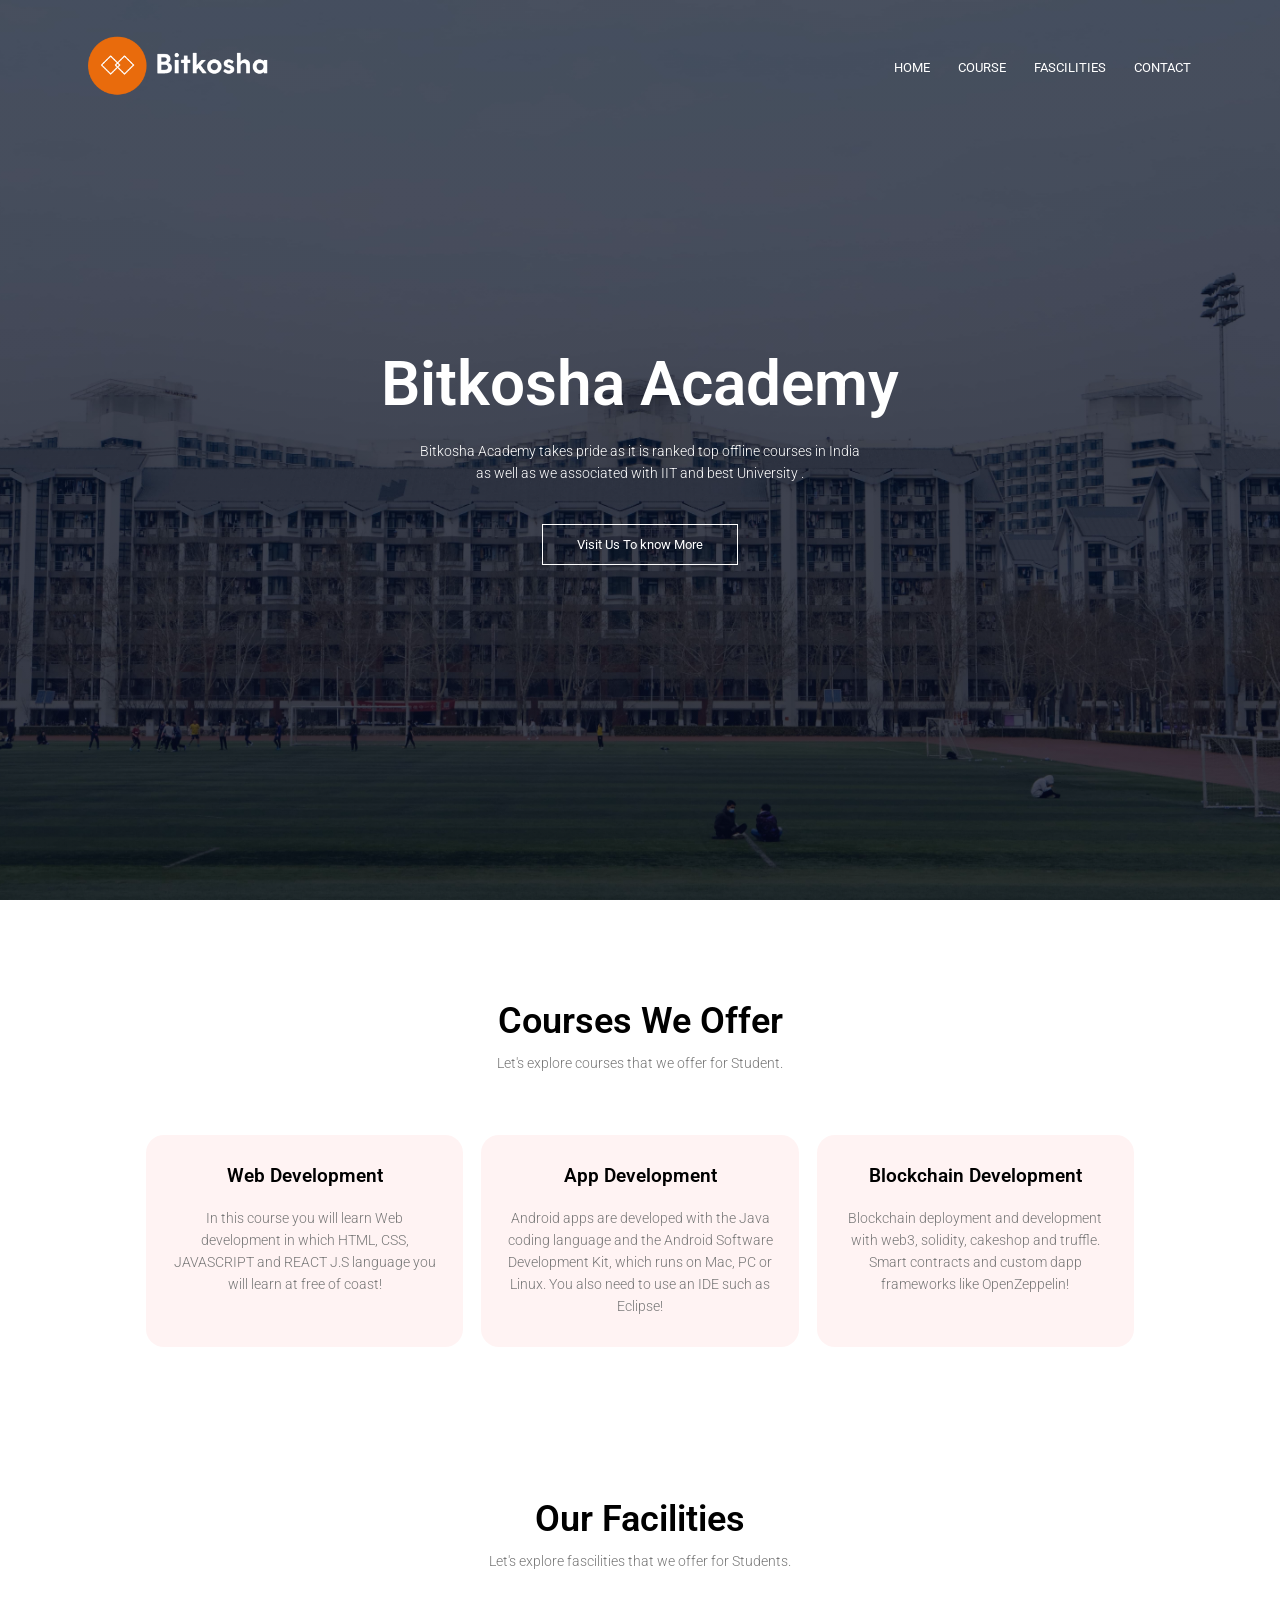
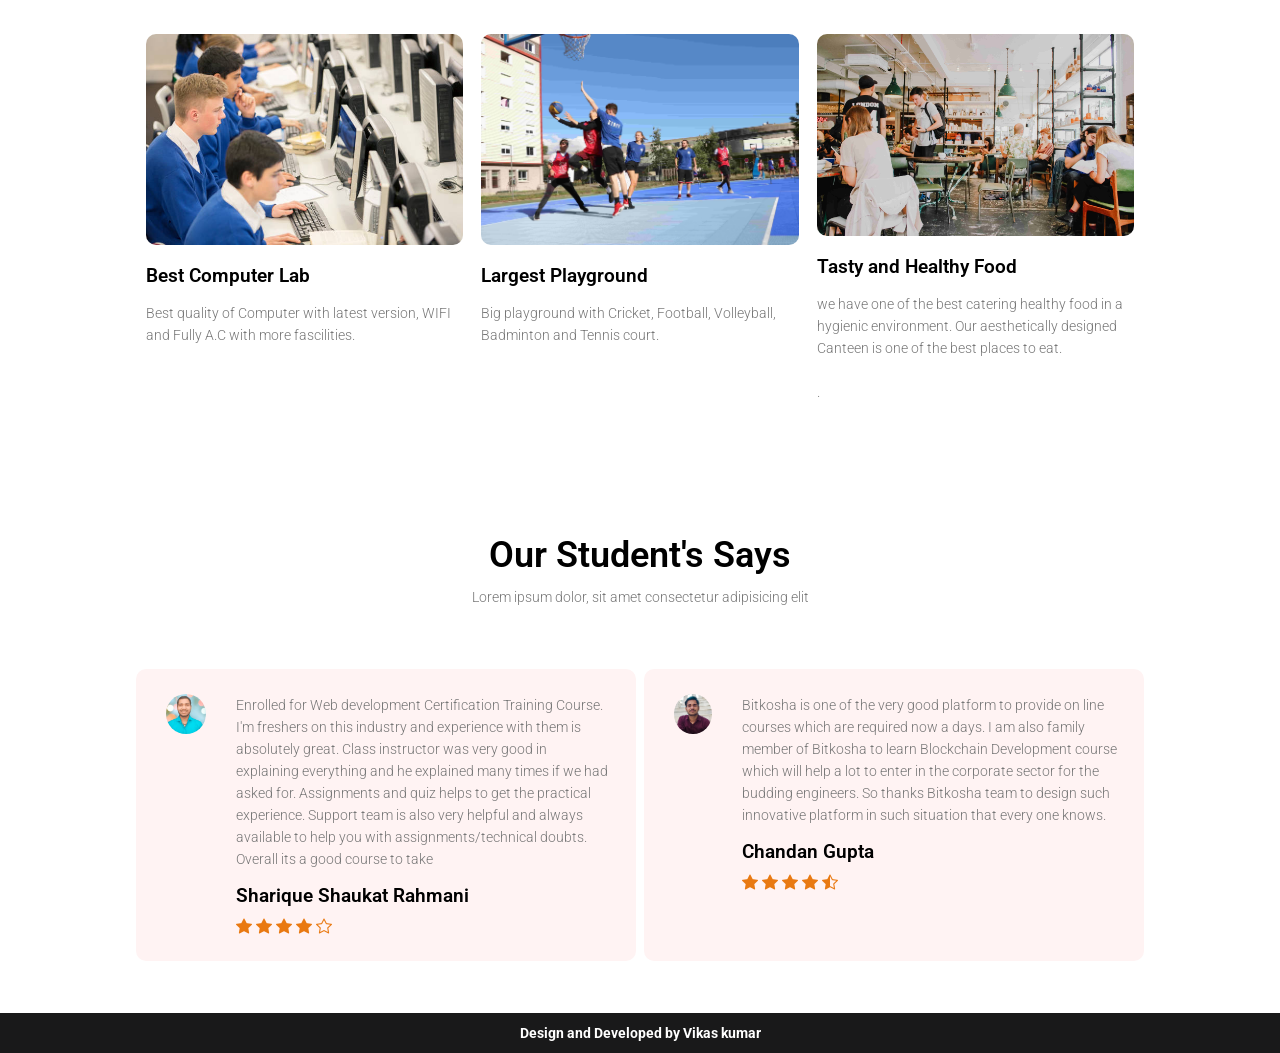
<file: Task 1/index.html>
<!DOCTYPE html>
<html lang="en">
  <head>
    <meta charset="UTF-8" />
    <meta http-equiv="X-UA-Compatible" content="IE=edge" />
    <meta name="viewport" content="width=device-width, initial-scale=1.0" />
    <link rel="stylesheet" href="./style.css" />
    <!------------------ font family--------------------->
    <link
      href="https://fonts.googleapis.com/css2?family=Roboto:wght@700&display=swap"
      rel="stylesheet"
    />
    <!----------------- icon ------------------->
    <link
      rel="stylesheet"
      href="https://cdn.jsdelivr.net/npm/bootstrap-icons@1.9.1/font/bootstrap-icons.css"
    />
    <title>Bitkosha Academy</title>
  </head>
  <body>
    <section class="header">
      <nav>
        <a href="oasis.html"><img src="image/logo.png" /> </a>
        <div class="nav-links" id="navlinks">
          <ul>
            <li><a href="oasis.html">HOME</a></li>
            <li><a href="#">COURSE</a></li>
            <li><a href="#">FASCILITIES</a></li>
            <li><a href="#">CONTACT</a></li>
          </ul>
        </div>
      </nav>
      <div class="description">
        <h1>Bitkosha Academy</h1>
        <p>
          Bitkosha Academy takes pride as it is ranked top offline courses in
          India<br />
          as well as we associated with IIT and best University .
        </p>
        <a href="" class="btn">Visit Us To know More</a>
      </div>
    </section>

    <!---------------------- Course ---------------------->
    <section class="course">
      <h1>Courses We Offer</h1>
      <p>Let's explore courses that we offer for Student.</p>

      <div class="row">
        <div class="course-col">
          <h3>Web Development</h3>
          <p>
            In this course you will learn Web development in which HTML, CSS,
            JAVASCRIPT and REACT J.S language you will learn at free of coast!
          </p>
        </div>
        <div class="course-col">
          <h3>App Development</h3>
          <p>
            Android apps are developed with the Java coding language and the
            Android Software Development Kit, which runs on Mac, PC or Linux.
            You also need to use an IDE such as Eclipse!
          </p>
        </div>
        <div class="course-col">
          <h3>Blockchain Development</h3>
          <p>
            Blockchain deployment and development with web3, solidity, cakeshop
            and truffle. Smart contracts and custom dapp frameworks like
            OpenZeppelin!
          </p>
        </div>
      </div>
    </section>

    <!-------------------------------facilities--------------------------->
    <section class="facilities">
      <h1>Our Facilities</h1>
      <p>Let's explore fascilities that we offer for Students.</p>
      <div class="row">
        <div class="facilities-col">
          <img src="image/lab.jpg" />
          <h3>Best Computer Lab</h3>
          <p>
            Best quality of Computer with latest version, WIFI and Fully A.C
            with more fascilities.
          </p>
        </div>
        <div class="facilities-col">
          <img src="image/playground.jpg" />
          <h3>Largest Playground</h3>
          <p>
            Big playground with Cricket, Football, Volleyball, Badminton and
            Tennis court.
          </p>
        </div>
        <div class="facilities-col">
          <img src="image/canteen.jpg" />
          <h3>Tasty and Healthy Food</h3>
          <p>
            we have one of the best catering healthy food in a hygienic
            environment. Our aesthetically designed Canteen is one of the best
            places to eat.<br /><br />
            .
          </p>
        </div>
      </div>
    </section>

    <!------------------------review--------------------->
    <section class="review">
      <h1>Our Student's Says</h1>
      <p>Lorem ipsum dolor, sit amet consectetur adipisicing elit</p>

      <div class="row">
        <div class="review-col">
          <img src="image/img2.png" />
          <div>
            <p>
              Enrolled for Web development Certification Training Course. I'm
              freshers on this industry and experience with them is absolutely
              great. Class instructor was very good in explaining everything and
              he explained many times if we had asked for. Assignments and quiz
              helps to get the practical experience. Support team is also very
              helpful and always available to help you with
              assignments/technical doubts. Overall its a good course to take
            </p>
            <h3>Sharique Shaukat Rahmani</h3>
            <i class="bi bi-star-fill"></i>
            <i class="bi bi-star-fill"></i>
            <i class="bi bi-star-fill"></i>
            <i class="bi bi-star-fill"></i>
            <i class="bi bi-star"></i>
          </div>
        </div>
        <div class="review-col">
          <img src="image/img1.jpg" />
          <div>
            <p>
              Bitkosha is one of the very good platform to provide on line
              courses which are required now a days. I am also family member of
              Bitkosha to learn Blockchain Development course which will help a
              lot to enter in the corporate sector for the budding engineers. So
              thanks Bitkosha team to design such innovative platform in such
              situation that every one knows.
            </p>
            <h3>Chandan Gupta</h3>
            <i class="bi bi-star-fill"></i>
            <i class="bi bi-star-fill"></i>
            <i class="bi bi-star-fill"></i>
            <i class="bi bi-star-fill"></i>
            <i class="bi bi-star-half"></i>
          </div>
        </div>
      </div>
    </section>
    <!---------Footer--------->
    <footer>
      <h4>
        <a href="https://www.linkedin.com/in/vikas-kumar-34b85a176/"
          >Design and Developed by Vikas kumar</a
        >
      </h4>
    </footer>
  </body>
</html>
</file>
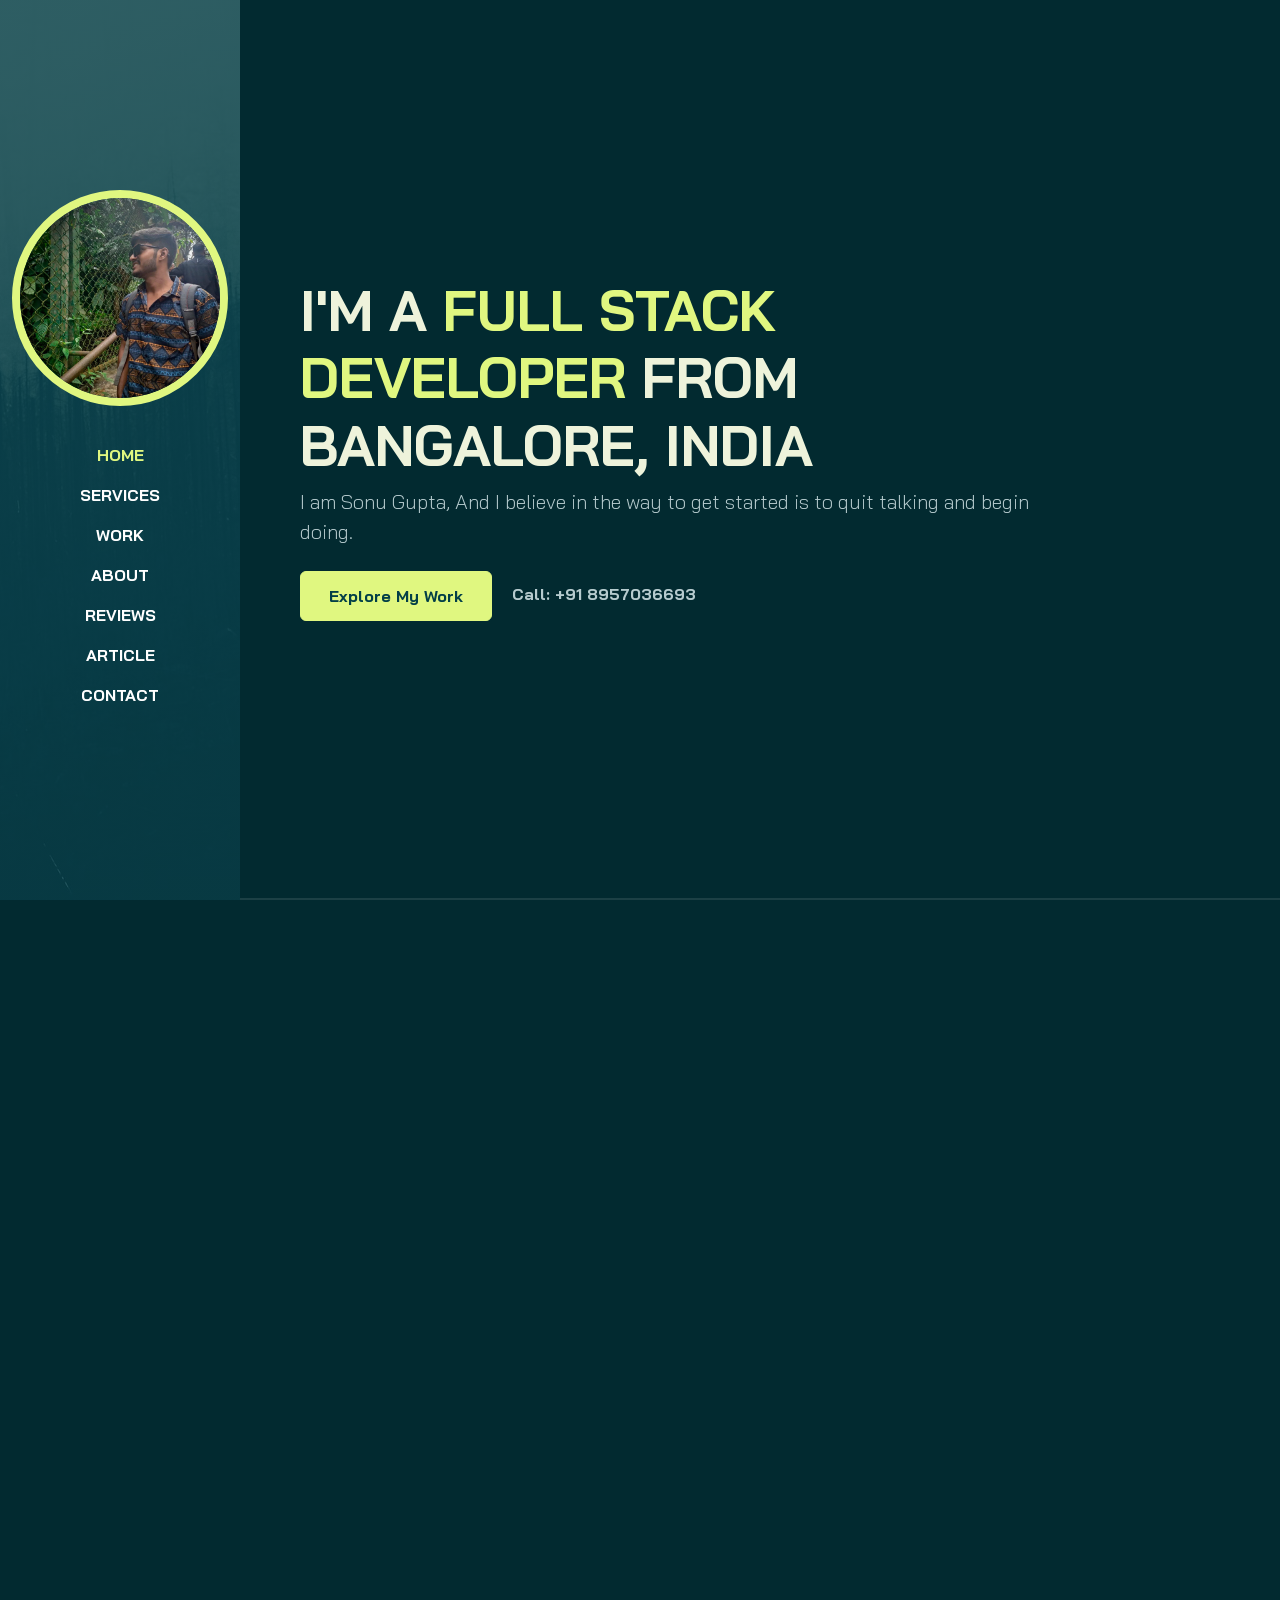
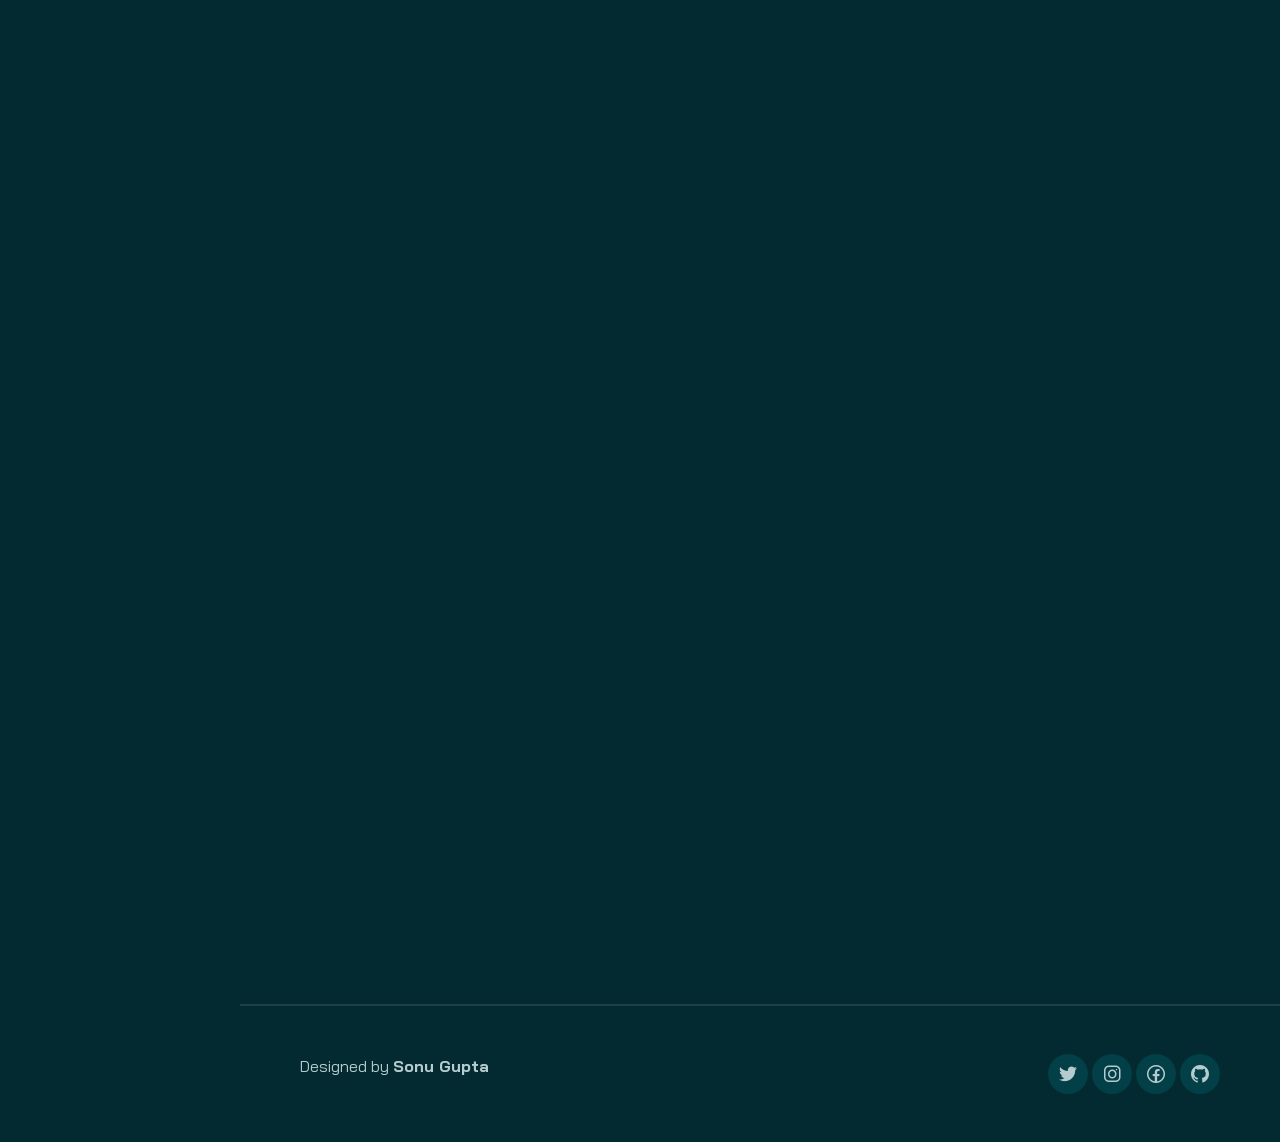
<file: Task 2/index.html>
<!DOCTYPE html>
<html lang="en">
<head>
    <meta charset="UTF-8">
    <meta http-equiv="X-UA-Compatible" content="IE=edge">
    <meta name="viewport" content="width=device-width, initial-scale=1.0">
    <title>Sonu gupta front end developer</title>
    <link rel="stylesheet" href="./assets/css/bootstrap.min.css">
    <link rel="stylesheet" href="./assets/css/aos.css">
    <link rel="stylesheet" href="./assets/css/line-awesome.min.css">
    <link rel="stylesheet" href="./assets/css/style.css">

</head>
<body data-bs-spy="scroll" data-bs-target=".navbar">

    <!-- NAVBAR -->
    <nav class="navbar navbar-expand-lg navbar-dark fixed-top">
        <div class="container flex-lg-column">
            <a class="navbar-brand mx-lg-auto mb-lg-4" href="#">
                <span class="h3 fw-bold d-block d-lg-none">Sonu Gupta</span>
                <img src="./assets/images/person.jpg" class="d-none d-lg-block rounded-circle" alt="">
            </a>
            <button class="navbar-toggler" type="button" data-bs-toggle="collapse" data-bs-target="#navbarNav"
                aria-controls="navbarNav" aria-expanded="false" aria-label="Toggle navigation">
                <span class="navbar-toggler-icon"></span>
            </button>
            <div class="collapse navbar-collapse" id="navbarNav">
                <ul class="navbar-nav ms-auto flex-lg-column text-lg-center">

                    <li class="nav-item">
                        <a class="nav-link" href="#home">Home</a>
                    </li>
                    <li class="nav-item">
                        <a class="nav-link" href="#services">Services</a>
                    </li>
                    <li class="nav-item">
                        <a class="nav-link" href="#work">Work</a>
                    </li>
                    <li class="nav-item">
                        <a class="nav-link" href="#about">About</a>
                    </li>
                    <li class="nav-item">
                        <a class="nav-link" href="#reviews">Reviews</a>
                    </li>
                    <li class="nav-item">
                        <a class="nav-link" href="#blog">Article</a>
                    </li>
                    <li class="nav-item">
                        <a class="nav-link" href="#contact">Contact</a>
                    </li>

                </ul>
            </div>
        </div>
    </nav>
    <!-- //NAVBAR -->

    <!-- CONTENT WRAPPER -->
    <div id="content-wrapper">

        <!-- HOME -->
        <section id="home" class="full-height px-lg-5">

            <div class="container">
                <div class="row">
                    <div class="col-lg-10">
                        <h1 class="display-4 fw-bold" data-aos="fade-up">I'M A <span class="text-brand">FULL STACK
                                DEVELOPER</span> FROM BANGALORE, INDIA</h1>
                        <p class="lead mt-2 mb-4" data-aos="fade-up" data-aos-delay="300">I am Sonu Gupta, And I believe in
                            the way to get started is to quit talking and begin doing.</p>
                        <div data-aos="fade-up" data-aos-delay="600">
                            <a href="#work" class="btn btn-brand me-3">Explore My Work</a>
                            <a href="#" class="link-custom">Call: +91 8957036693</a>
                        </div>
                    </div>
                </div>
            </div>

        </section>
        <!-- //HOME -->

        <!-- SERVICES -->
        <section id="services" class="full-height px-lg-5">
            <div class="container">

                <div class="row pb-4" data-aos="fade-up">
                    <div class="col-lg-8">
                        <h6 class="text-brand">SERVICES</h6>
                        <h1>Services That I Provide</h1>
                    </div>
                </div>

                <div class="row gy-4">

                    <div class="col-md-4" data-aos="fade-up">
                        <div class="service p-4 bg-base rounded-4 shadow-effect">
                            <div class="iconbox rounded-4">
                                <i class="las la-feather"></i>
                            </div>
                            <h5 class="mt-4 mb-2">Portfolio Website</h5>
                            <p> I can built a responsive website for you. I have good skill on HTML5, CSS3, BOOTSTRAP, JAVASCRIPT.I can built a responsive website so that your website will look perfect on all the screens.
                            </p>
                            <a href="#" class="link-custom">Read More</a>
                        </div>
                    </div>

                    <div class="col-md-4" data-aos="fade-up" data-aos-delay="300">
                        <div class="service p-4 bg-base rounded-4 shadow-effect">
                            <div class="iconbox rounded-4">
                                <i class="las la-pencil-ruler"></i>
                            </div>
                            <h5 class="mt-4 mb-2">Branding</h5>
                            <p>I will design brand style guide and minimalist logo design.I like to give more than 100% in all my work, fast delivery and excellent attention to details. I will help you transform your vision into a professional design.



                            </p>
                            <a href="#" class="link-custom">Read More</a>
                        </div>
                    </div>

                    <div class="col-md-4" data-aos="fade-up" data-aos-delay="600">
                        <div class="service p-4 bg-base rounded-4 shadow-effect">
                            <div class="iconbox rounded-4">
                                <i class="las la-laptop-code"></i>
                            </div>
                            <h5 class="mt-4 mb-2">Figma Prototyping</h5>
                            <p>I will create a rapid prototype of your idea complete with user interactions, custom animations, embedded Youtube or Vimeo videos and I will deliver it through Figma, the most used service for rapid prototyping.</p>
                            <a href="#" class="link-custom">Read More</a>
                        </div>
                    </div>

                </div>

            </div>
        </section>
        <!-- SERVICES -->

        <!-- WORK -->
        <section id="work" class="full-height px-lg-5">
            <div class="container">

                <div class="row pb-4" data-aos="fade-up">
                    <div class="col-lg-8">
                        <h6 class="text-brand">WORK</h6>
                        <h1>My Recent Projects</h1>
                    </div>
                </div>

                <div class="row gy-4">

                    <div class="col-md-6" data-aos="fade-up">
                        <div class="card-custom rounded-4 bg-base shadow-effect">
                            <div class="card-custom-image rounded-4">
                                <img class="rounded-4" src="./assets/images/project 1.jpg" alt="">
                            </div>
                            <div class="card-custom-content p-4">
                                <h4>Glido Bike Showroom</h4>
                                <p> This website typically features a clean, modern design with high-quality images and detailed information about the products available.</p>
                                <a href="#" class="link-custom">Read More</a>
                            </div>
                        </div>
                    </div>

                    <div class="col-md-6" data-aos="fade-up" data-aos-delay="300">
                        <div class="card-custom rounded-4 bg-base shadow-effect">
                            <div class="card-custom-image rounded-4">
                                <img class="rounded-4" src="./assets/images/project 2.jpg" alt="">
                            </div>
                            <div class="card-custom-content p-4">
                                <h4>Portfolio Website</h4>
                                <p>I built this beautiful portfolio website using HTML5,CSS and tried to make it responsive as much as possible.</p>
                                <a href="#" class="link-custom">Read More</a>
                            </div>
                        </div>
                    </div>

                    <div class="col-md-6" data-aos="fade-up">
                        <div class="card-custom rounded-4 bg-base shadow-effect">
                            <div class="card-custom-image rounded-4">
                                <img class="rounded-4" src="./assets/images/project 3.png" alt="">
                            </div>
                            <div class="card-custom-content p-4">
                                <h4>Online Sweet Shop</h4>
                                <p>This website allows customers to purchase sweet treats and desserts such as candy, chocolate, cakes, and pastries over the internet.</p>
                                <a href="#" class="link-custom">Read More</a>
                            </div>
                        </div>
                    </div>

                    <div class="col-md-6" data-aos="fade-up" data-aos-delay="300">
                        <div class="card-custom rounded-4 bg-base shadow-effect">
                            <div class="card-custom-image rounded-4">
                                <img class="rounded-4" src="./assets/images/project 4.jpg" alt="">
                            </div>
                            <div class="card-custom-content p-4">
                                <h4>Latest News Website</h4>
                                <p>This website provides users with up-to-date information about current events and breaking news.</p>
                                <a href="#" class="link-custom">Read More</a>
                            </div>
                        </div>
                    </div>
                </div>

            </div>
        </section>
        <!-- //WORK -->

        <!-- ABOUT -->
        <section id="about" class="full-height px-lg-5">
            <div class="container">

                <div class="row pb-4" data-aos="fade-up">
                    <div class="col-lg-8">
                        <h6 class="text-brand">ABOUT</h6>
                        <h1>My Education</h1>
                    </div>
                </div>

                <div class="row gy-5">
                    <div class="col-lg-6">

                        <h3 class="mb-4" data-aos="fade-up" data-aos-delay="300">Education</h3>
                        <div class="row gy-4">

                            <div class="col-12" data-aos="fade-up" data-aos-delay="600">
                                <div class="bg-base p-4 rounded-4 shadow-effect">
                                    <h4>Matriculation Education</h4>
                                    <p class="text-brand mb-2">Saraswati Vidya Mandir Inter College Hamirpur(2017 - 2018)</p>
                                    <p class="mb-0">I have completed class 10th from this School and scored 87.5% marks.</p>
                                </div>
                            </div>

                            <div class="col-12" data-aos="fade-up" data-aos-delay="600">
                                <div class="bg-base p-4 rounded-4 shadow-effect">
                                    <h4>Pre-University Course</h4>
                                    <p class="text-brand mb-2">Saraswati Vidya Mandir Inter College Hamirpur(2018 - 2020)</p>
                                    <p class="mb-0">I have complete class 11th and 12th from this School and scored 80% marks.</p>
                                </div>
                            </div>

                            <div class="col-12" data-aos="fade-up" data-aos-delay="600">
                                <div class="bg-base p-4 rounded-4 shadow-effect">
                                    <h4>Bachelor of Engineering</h4>
                                    <p class="text-brand mb-2">Nitte Meenakshi Institute of Technology(2021 - present)</p>
                                    <p class="mb-0">Currently I'm pursuing information Science Engineering in this</p>
                                </div>
                            </div>

                        </div>

                    </div>

                    <!----><div class="col-lg-6">

                        <h3 class="mb-4" data-aos="fade-up" data-aos-delay="300">Certificates</h3>
                        <div class="row gy-4">

                            <div class="col-12" data-aos="fade-up" data-aos-delay="600">
                                <div class="bg-base p-4 rounded-4 shadow-effect">
                                    <h4><a href="https://www.cloudskillsboost.google/public_profiles/3754d3be-7015-4b59-bfa4-6ca07228368b">GCloud Public Profile</a></h4>
                                    <p class="text-brand mb-2"><!----></p>
                                    <p class="mb-0"><!----></p>
                                </div>
                            </div>

                            <div class="col-12" data-aos="fade-up" data-aos-delay="600">
                                <div class="bg-base p-4 rounded-4 shadow-effect">
                                    <h4><a href="https://freecodecamp.org/certification/fccd4bf4ea7-84ff-4376-8334-4da12dad7104/responsive-web-design">Responsive Web Design</a></h4>
                                    <p class="text-brand mb-2"><!----></p>
                                    <p class="mb-0"><a href="https://freecodecamp.org/certification/fccd4bf4ea7-84ff-4376-8334-4da12dad7104/responsive-web-design">Responsive Web Design</a></p>
                                </div>
                            </div>

                            <div class="col-12" data-aos="fade-up" data-aos-delay="600">
                                <div class="bg-base p-4 rounded-4 shadow-effect">
                                    <h4><a href="https://credsverse.com/credentials/73dc62b6-3dbc-47e1-b640-c96859cbbfdd">DeepLearning Using TensorFlow</a></h4>
                                    <p class="text-brand mb-2"><!----></p>
                                    <p class="mb-0"><a href="https://credsverse.com/credentials/73dc62b6-3dbc-47e1-b640-c96859cbbfdd">DeepLearning Using TensorFlow</a></p>
                                </div>
                            </div>

                        </div>

                    </div>

                </div>

            </div>
        </section>
        <!-- //ABOUT -->

        <!-- REVIEWS -->
        <section id="reviews" class="full-height px-lg-5">
            <div class="container">

                <div class="row pb-4" data-aos="fade-up">
                    <div class="col-lg-8">
                        <h6 class="text-brand">REVIEWS</h6>
                        <h1>What our subscribers say</h1>
                    </div>
                </div>

                <div class="row gy-4">

                    <div class="col-md-4" data-aos="fade-up">

                        <div class="review shadow-effect bg-base p-4 rounded-4">
                            <div class="text-brand h5">
                                <i class="las la-star"></i>
                                <i class="las la-star"></i>
                                <i class="las la-star"></i>
                                <i class="las la-star"></i>
                                <i class="las la-star"></i>
                            </div>
                            <p class="my-3">I am extremely pleased with the final quality of my application designs. The team at Fixxapp is very professional and they did a great job helping me achieve my goal. They were very responsive and updated any changes efficiently.</p>
                            <div class="person">
                                <h5 class="mb-0">Rohit Tiwari</h5>
                                <p class="mb-0">Twitter</p>
                            </div>
                        </div>

                    </div>

                    <div class="col-md-4" data-aos="fade-up" data-aos-delay="300">

                        <div class="review shadow-effect bg-base p-4 rounded-4">
                            <div class="text-brand h5">
                                <i class="las la-star"></i>
                                <i class="las la-star"></i>
                                <i class="las la-star"></i>
                                <i class="las la-star"></i>
                                <i class="las la-star"></i>
                            </div>
                            <p class="my-3">Great experience. The seller really understand the requirements very quickly and needs very little guidance. He understand design and works quickly as well</p>
                            <div class="person">
                                <h5 class="mb-0">Sobhit Sharma</h5>
                                <p class="mb-0">Twitter</p>
                            </div>
                        </div>

                    </div>

                    <div class="col-md-4" data-aos="fade-up" data-aos-delay="600">

                        <div class="review shadow-effect bg-base p-4 rounded-4">
                            <div class="text-brand h5">
                                <i class="las la-star"></i>
                                <i class="las la-star"></i>
                                <i class="las la-star"></i>
                                <i class="las la-star"></i>
                                <i class="las la-star"></i>
                            </div>
                            <p class="my-3">Very flexible and quick. Good seller.a similar project that other developers were not able to execute and gave up on.This gig was an add-on to our main project, but overall let me reiterate our satisfaction with the high level of service and promptness of delivery.

                            </p>
                            <div class="person">
                                <h5 class="mb-0">Anubhav Jain</h5>
                                <p class="mb-0">Twitter</p>
                            </div>
                        </div>

                    </div>

                </div>

            </div>
        </section>
        <!-- //REVIEWS -->

        <!-- Articles -->
        <section id="blog" class="full-height px-lg-5">
            <div class="container">

                <div class="row pb-4" data-aos="fade-up">
                    <div class="col-lg-8">
                        <h6 class="text-brand">Article</h6>
                        <h1>My Articls Published on GFG</h1>
                    </div>
                </div>

                <div class="row gy-4">

                    <div class="col-md-4" data-aos="fade-up">
                        <div class="card-custom rounded-4 bg-base shadow-effect">
                            <div class="card-custom-image rounded-4">
                                <img class="rounded-4" src="./assets/images/article-post1.png" alt="">
                            </div>
                            <div class="card-custom-content p-4">
                                <p class="text-brand mb-2">13 Dec,2022</p>
                                <h5 class="mb-4">Compression Algorithm</h5>
                                <a href="#" class="link-custom">Read More</a>
                            </div>
                        </div>
                    </div>

                    <div class="col-md-4" data-aos="fade-up" data-aos-delay="300">
                        <div class="card-custom rounded-4 bg-base shadow-effect">
                            <div class="card-custom-image rounded-4">
                                <img class="rounded-4" src="./assets/images/article-post2.png" alt="">
                            </div>
                            <div class="card-custom-content p-4">
                                <p class="text-brand mb-2">11 Jan, 2023</p>
                                <h5 class="mb-4">Hypertexual Search</h5>
                                <a href="#" class="link-custom">Read More</a>
                            </div>
                        </div>
                    </div>

                    <div class="col-md-4" data-aos="fade-up" data-aos-delay="600">
                        <div class="card-custom rounded-4 bg-base shadow-effect">
                            <div class="card-custom-image rounded-4">
                                <img class="rounded-4" src="./assets/images/article-post3.png" alt="">
                            </div>
                            <div class="card-custom-content p-4">
                                <p class="text-brand mb-2">20 Dec, 2022</p>
                                <h5 class="mb-4">Shopping through VR</h5>
                                <a href="#" class="link-custom">Read More</a>
                            </div>
                        </div>
                    </div>

                </div>

            </div>
        </section>
        <!-- //BLOG -->

        <!-- CONTACT -->
        <section id="contact" class="full-height px-lg-5">
            <div class="container">

                <div class="row justify-content-center text-center">
                    <div class="col-lg-8 pb-4" data-aos="fade-up">
                        <h6 class="text-brand">CONTACT</h6>
                        <iframe src="https://docs.google.com/forms/d/e/1FAIpQLSeZ8xtRIbXIVc-U9hRqfvFez-sQRIBy_b0L8SpZFgjmSK-WTg/viewform?embedded=true" width="640" height="1006" frameborder="0" marginheight="0" marginwidth="0">Loading…</iframe>
                        <h1>Interested in working together? Let's talk
                        </h1>
                    </div>

                    <div class="col-lg-8" data-aos="fade-up" data-aos-delay="300">
                        <form action="#" class="row g-lg-3 gy-3">
                            <div class="form-group col-md-6">
                                <input type="text" class="form-control" placeholder="Enter your name">
                            </div>
                            <div class="form-group col-md-6">
                                <input type="email" class="form-control" placeholder="Enter your email">
                            </div>
                            <div class="form-group col-12">
                                <input type="text" class="form-control" placeholder="Enter subject">
                            </div>
                            <div class="form-group col-12">
                                <textarea name="" rows="4" class="form-control" placeholder="Enter your message"></textarea>
                            </div>
                            <div class="form-group col-12 d-grid">
                                <button type="submit" class="btn btn-brand">Contact me</button>
                            </div>
                        </form>
                    </div>
                </div>


            </div>
        </section>
        <!-- //CONTACT -->

        <!-- FOOTER -->
        <footer class="py-5 px-lg-5">
            <div class="container">
                <div class="row gy-4 justify-content-between">
                    <div class="col-auto">
                        <p class="mb-0">Designed by <a href="#" class="fw-bold">Sonu Gupta</a></p>
                    </div>
                    <div class="col-auto">
                        <div class="social-icons">
                            <a href="https://twitter.com/SonuGup19175485?t=SJIjyppJARJ7uUNnzVjxcg&s=09"><i class="lab la-twitter"></i></a>
                            <a href="https://instagram.com/sonu_gupta_14.03?igshid=NDk5N2NlZjQ="><i class="lab la-instagram"></i></a>
                            <a href="https://www.facebook.com/profile.php?id=100074248813859"><i class="lab la-facebook"></i></a>
                            <a href="https://github.com/sonu101gupta"><i class="lab la-github"></i></a>
                        </div>
                    </div>
                </div>
            </div>
        </footer>
        <!-- //FOOTER -->

    </div>
    <!-- //CONTENT WRAPPER -->



    <script src="./assets/js/aos.js"></script>
    <script src="./assets/js/bootstrap.bundle.min.js"></script>
    <script src="./assets/js/main.js"></script>
    
</body>
</html>
</file>
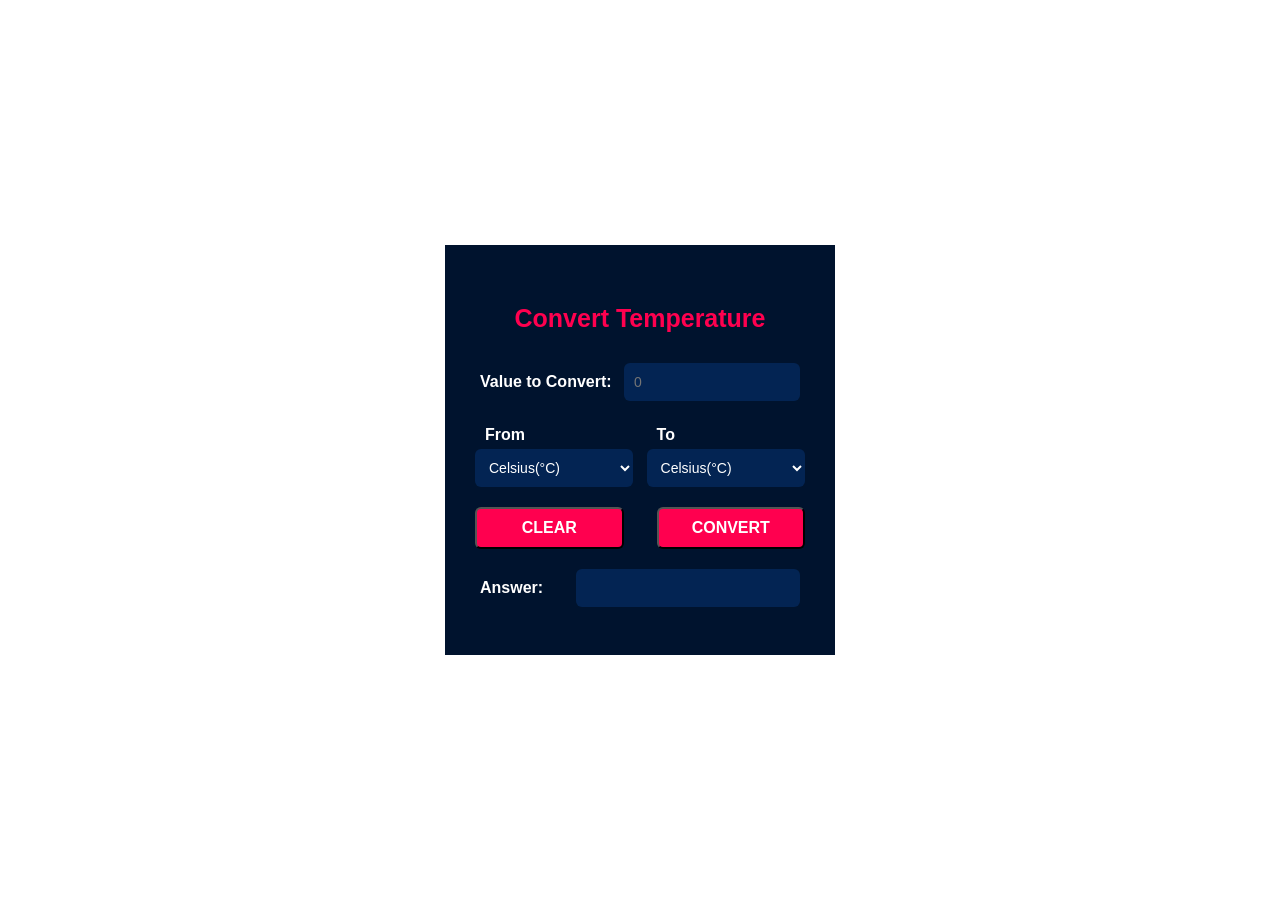
<file: Task 3/index.html>
<!DOCTYPE html>
<html lang="en">
  <head>
    <meta charset="UTF-8" />
    <meta http-equiv="X-UA-Compatible" content="IE=edge" />
    <meta name="viewport" content="width=device-width, initial-scale=1.0" />
    <link rel="stylesheet" href="./style.css"/>
    <script src="./script.js" defer></script>
    <title>Temprature calculator</title>
  </head>
  <body>
    <div class="container">
      <div class="temp-calculator">
        <h2 class="title">Convert Temperature</h2>
        <form class="temp-value" id="myForm">
          <p>Value to Convert:</p>
          <input type="text" placeholder="0" id="input-value" name="value" />
        </form>
        <div id="degree">
          <span>
            <p>From</p>
            <select name="input" id="input">
              <option value="celsius">Celsius(°C)</option>
              <option value="fahrenhiet">Fahrenhiet(°F)</option>
              <option value="kelvin">Kelvin(°K)</option>
            </select>
          </span>
          <span>
            <p>To</p>
            <select name="output" id="output">
              <option value="celsius">Celsius(°C)</option>
              <option value="fahrenhiet">Fahrenhiet(°F)</option>
              <option value="kelvin">Kelvin(°K)</option>
            </select>
          </span>
        </div>
        <div class="btn">
          <input type="reset" onclick="resetForm()" value="CLEAR"/>
          <input type="button" onclick="convertTemprature()" id="convert" value="CONVERT"/>
        </div>

        <div class="temp-value">
          <p id="ans">Answer:</p>
          <input type="text" id="result" value=""/>
        </div>
      </div>
    </div>

  </body>
</html>
</file>
<file: Task 1/style.css>
*{
    margin: 0px;
    padding: 0px;
    font-family: 'Roboto', sans-serif;
}
/* ----------------header section-------------------*/
.header{
    min-height: 100vh;
    width: 100%;
    background-image: linear-gradient(rgba(4,9,30,0.7), rgba(4,9,30,0.7)),url(image/banner.jpg);
    background-position: center;
    background-size: cover;
    position: relative ;

}
nav{
    display: flex;
    padding: 2% 6%;
    justify-content: space-between;
    align-items: center;
}
nav img{
    width: 250px;
}
.nav-links{
    flex: 1;
    text-align: right;
}
.nav-links ul li{
    list-style: none;
    display: inline-block;
    padding: 8px 12px;
    position: relative;
}
.nav-links ul li a{
    color: #fff;
    text-decoration: none;
    font-size: 13px;

}
.nav-links ul li::after{
    content: '';
    width: 0%;
    height: 2px;
    background-color: #e97911;
    display: block;
    margin: auto;
    transition: 0.5;
}
.nav-links ul li:hover::after{
    width: 100%;
}
.description{
    width: 90%;
    color: #fff;
    position: absolute;
    top: 50%;
    left: 50%;
    transform: translate(-50%, -50%);
    text-align: center;
}
.description h1{
    font-size: 62px;
}
.description p{
    margin: 10px 0 40px;
    font-size: 14px;
    color: #fff;
}
.btn{
    display: inline block;
    text-decoration: none;
    color: #fff;
    border: 1px solid #fff;
    padding: 12px 34px;
    font-size: 13px;
    background: transparent;
    cursor: pointer;
}
.btn:hover{
    border: 1px solid #e97911;
    background: #e97911;
    transition: 1s;
}

nav .bi{
    display: none;
}

/*------------ courses------------*/
.course{
    width: 80%;
    margin: auto;
    text-align: center;
    padding-top: 100px;
}
h1{
    font-size: 36px;
    font-weight: 600;
}
p{
    color: #777;
    font-size: 14px;
    font-weight: 300;
    line-height: 22px;
    padding: 10px;
}
.row{
    margin-top: 5%;
    display: flex;
    justify-content: space-evenly;
}
.course-col{
    flex-basis: 31%;
    background: #fff3f3;
    border-radius: 18px;
    margin-bottom: 5%;
    padding: 20px 12px;
    box-sizing: border-box;
    transition: 0.5s;
}
h3{
    text-align: center;
    font-weight: 600;
    margin: 10px 0;
}

.course-col:hover{
    box-shadow: 0 0 20px 0 rgb(54, 51, 51);
}
/*--------------------- facilities-------------------------------------- */
.facilities{
    width: 80%;
    margin: auto;
    text-align: center;
    padding-top: 100px;
}
.facilities-col{
    flex-basis: 31%;
    border-radius: 10px;
    margin-bottom: 5%;
    text-align: left;
}
.facilities-col img{
    width: 100%;
    border-radius: 10px;
}
.facilities-col p{
    padding: 0;
}
.facilities-col h3{
    margin-top: 16px;
    margin-bottom: 15px;
    text-align: left;
}

/* ------------review---------------- */

.review{
    width: 80%;
    margin: auto;
    padding-top: 80px;
    text-align: center;
}
.review-col{
    flex-basis: 44%;
    border-radius: 10px;
    margin-bottom: 5%;
    text-align: left;
    background: #fff3f3;
    padding: 25px;
    cursor: pointer;
    display: flex;
}
.review-col img{
    height: 40px;
    margin-left: 5px;
    margin-right: 30px;
    border-radius: 50%;
}
.review-col p{
    padding: 0;
}
.review-col h3{
    margin-top: 15px;
    text-align: left;
}
.review-col .bi{
    color: #e97911;
}
@media(max-width:700px){
    .review-col img{
        height: 40px;
        margin-left: 5px;
        margin-right: 30;
        border-radius: 50%;
    }
}

/* --------footer----------- */
footer{
    height: 40px;
    display: flex;
    background-color: #19191a;
    justify-content: center;
    align-items: center;
}
h4{
    color: #e97911;
    font-family: Arial, Helvetica, sans-serif;
    font-size: 14px;
}
h4 a{
    text-decoration: none;
    color: #fff;
}
h4 a:hover{
    color: #e97911;
    transition-delay: 0.3s;
}
</file>
<file: Task 2/assets/css/style.css>
@import url('https://fonts.googleapis.com/css2?family=Bai+Jamjuree:wght@400;500;600;700&display=swap');

:root {
    --color-body: #b6cbce;
    --color-heading: #eef3db;
    --color-base: #033f47;
    --color-base2: #022a30;
    --color-brand: #e0f780;
    --color-brand2: #deff58;
    --sidbar-width: 240px;
    --font-base: "Bai Jamjuree";
}

body {
    background-color: var(--color-base2);
    color: var(--color-body);
    font-family: var(--font-base), sans-serif;
}

h1,h2,h3,h4,h5,h6 {
    color: var(--color-heading);
    font-weight: 700;
}

a {
    text-decoration: none;
    color: var(--color-body);
    transition: all 0.4s ease;
}

a:hover {
    color: var(--color-brand);
}

img {
    width: 100%;
}

.text-brand {
    color: var(--color-brand);
}

.bg-base {
    background-color: var(--color-base);
}

.full-height {
    min-height: 100vh;
    height: 100%;
    display: flex;
    flex-direction: column;
    justify-content: center;
    padding-top: 80px;
    padding-bottom: 80px;
    border-bottom: 2px solid rgba(255,255,255, 0.1);
}

.shadow-effect {
    transition: all 0.5s;
}

.shadow-effect:hover {
    box-shadow: -6px 6px 0 0 var(--color-brand);
}

.iconbox {
    width: 60px;
    height: 60px;
    display: flex;
    align-items: center;
    justify-content: center;
    font-size: 32px;
    background-color: var(--color-brand);
    color: var(--color-base);
}

/* NAVBAR */
.navbar {
    background-color: var(--color-base);
}

.navbar .nav-link {
    font-weight: 700;
    text-transform: uppercase;
    color: #fff;
}

.navbar .nav-link:hover {
    color: var(--color-brand);
}

.navbar .nav-link.active {
    color: var(--color-brand);
}

@media (min-width: 992px) {
    .navbar {
        min-height: 100vh;
        width: var(--sidbar-width);
        background: linear-gradient(rgba(3, 63, 71, 0.8), rgba(3, 63, 71, 0.8)), url(../images/sidebar-img.jpg);
        background-size: cover;
        background-position: center;
    }

    .navbar-brand img {
        border: 8px solid var(--color-brand);
    }

    /* CONTENT WRAPPER */
    #content-wrapper {
        padding-left: var(--sidbar-width);
    }
}

/* BTN */
.btn {
    padding: 12px 28px;
    font-weight: 700;
}

.btn-brand {
    background-color: var(--color-brand);
    border-color: var(--color-brand);
    color: var(--color-base);
}

.btn-brand:hover,
.btn-brand:focus {
    background-color: var(--color-brand2);
    color: var(--color-base);
    border-color: var(--color-brand2);
}

.link-custom {
    font-weight: 700;
    position: relative;
}

.link-custom::after {
    content: "";
    width: 0%;
    height: 2px;
    background-color: var(--color-brand);
    position: absolute;
    left: 0;
    top: 110%;
    transition: all 0.4s;
}

.link-custom:hover::after {
    width: 100%;
}

/* CARD */
.card-custom .card-custom-image {
    overflow: hidden;
}

.card-custom .card-custom-image img {
    transition: all 0.4s ease;
}

.card-custom:hover .card-custom-image img {
    transform: scale(1.1);
}

/* CONTACT */
#contact .form-control {
    background-color: var(--color-base);
    border-color: var(--color-base);
    color: var(--color-body);
}

#contact .form-control:focus {
    border-color: var(--color-brand);
    box-shadow: none;
}

#contact .form-control::placeholder {
    color: var(--color-body);
}

#contact input.form-control {
    height: 44px;
}

/* SOCIAL ICONS */
.social-icons {

}

.social-icons a {
    width: 40px;
    height: 40px;
    display: inline-flex;
    align-items: center;
    justify-content: center;
    background-color: var(--color-base);
    border-radius: 100px;
    font-size: 24px;
}
</file>
<file: Task 3/style.css>
*{
    margin: 0px;
    padding: 0px;
    box-sizing: border-box;
    font-family: 'poppins', Arial, Helvetica, sans-serif;
}
body{
    width: 100vw;
    height: 100vh;
    background-color: #fff;
    color: #fff;
    
}
.container{
    background: #00132E;
    display: flex;
    height: 410px;
    width: 390px;
    justify-content: center;
    align-items: center;
    margin: auto;
    position: absolute;
    left: 0;
    right: 0;
    top: 0;
    bottom: 0;
}
.temp-calculator{
    width: 100%;
    padding: 0 20px;
    margin: 25px 0;

    
}
.title{
    font-size: 25px;
    font-weight: 600;
    color: #ff004f;
    display: flex;
    justify-content: center;
    text-align: center;
    padding: 20px 0;
}
.temp-value{
    width: 100%;
    padding: 10px 15px;
    display: flex;
    justify-content: space-between;

}
.temp-value p{
    font-size: 16px;
    font-weight: 600;
    align-items: center;
    text-align: left;
    padding: 10px 0;
    flex-basis: 42%;
}
.temp-value input{
    width: 100%;
    border: 0;
    outline: none;
    font-size: 14px;
    border-radius: 6px;
    color: #ff004f;
    background: #042a5ec7;
    width: 55%;
    padding: 10px;
    flex-basis: 55%;
}
#degree{
    width: 100%;
    display: flex;
    justify-content: space-between;
    padding: 10px;
}
#degree span{
    flex-basis: 48%;
}
#degree span p{
    font-size: 16px;
    font-weight: 600;
    align-items: center;
    text-align: left;
    padding: 5px 10px;
}
#degree span select{
    width: 100%;
    border: 0;
    outline: none;
    font-size: 14px;
    border-radius: 6px;
    color: #fff;
    background: #042a5ec7;
    padding: 10px;
    cursor: pointer;
}
.btn{
    width: 100%;
    padding: 10px;
    display: flex;
    justify-content: space-between;
}
.btn input{
    font-size: 16px;
    background-color: #ff004f;
    padding: 10px;
    flex-basis: 45%;
    color: #fff;
    flex-wrap: wrap;
    font-weight: 600;
    cursor: pointer;
    border-radius: 6px;
}
.temp-value #ans{
    font-size: 16px;
    font-weight: 600;
    align-items: center;
    text-align: left;
    padding: 10px 0;
    flex-basis: 25%;
}
.temp-value #result{
    width: 100%;
    border: 0;
    outline: none;
    font-size: 14px;
    border-radius: 6px;
    color: #fff;
    background: #042a5ec7;
    width: 60%;
    padding: 10px;
    flex-basis: 70%;
    cursor: default;
}
</file>
<file: Task 2/assets/css/line-awesome.min.css>
.la,.lab,.lad,.lal,.lar,.las{-moz-osx-font-smoothing:grayscale;-webkit-font-smoothing:antialiased;display:inline-block;font-style:normal;font-variant:normal;text-rendering:auto;line-height:1}.la-lg{font-size:1.33333em;line-height:.75em;vertical-align:-.0667em}.la-xs{font-size:.75em}.la-sm{font-size:.875em}.la-1x{font-size:1em}.la-2x{font-size:2em}.la-3x{font-size:3em}.la-4x{font-size:4em}.la-5x{font-size:5em}.la-6x{font-size:6em}.la-7x{font-size:7em}.la-8x{font-size:8em}.la-9x{font-size:9em}.la-10x{font-size:10em}.la-fw{text-align:center;width:1.25em}.la-ul{list-style-type:none;margin-left:2.5em;padding-left:0}.la-ul>li{position:relative}.la-li{left:-2em;position:absolute;text-align:center;width:2em;line-height:inherit}.la-border{border:solid .08em #eee;border-radius:.1em;padding:.2em .25em .15em}.la-pull-left{float:left}.la-pull-right{float:right}.la.la-pull-left,.lab.la-pull-left,.lal.la-pull-left,.lar.la-pull-left,.las.la-pull-left{margin-right:.3em}.la.la-pull-right,.lab.la-pull-right,.lal.la-pull-right,.lar.la-pull-right,.las.la-pull-right{margin-left:.3em}.la-spin{-webkit-animation:la-spin 2s infinite linear;animation:la-spin 2s infinite linear}.la-pulse{-webkit-animation:la-spin 1s infinite steps(8);animation:la-spin 1s infinite steps(8)}@-webkit-keyframes la-spin{0%{-webkit-transform:rotate(0);transform:rotate(0)}100%{-webkit-transform:rotate(360deg);transform:rotate(360deg)}}@keyframes la-spin{0%{-webkit-transform:rotate(0);transform:rotate(0)}100%{-webkit-transform:rotate(360deg);transform:rotate(360deg)}}.la-rotate-90{-webkit-transform:rotate(90deg);transform:rotate(90deg)}.la-rotate-180{-webkit-transform:rotate(180deg);transform:rotate(180deg)}.la-rotate-270{-webkit-transform:rotate(270deg);transform:rotate(270deg)}.la-flip-horizontal{-webkit-transform:scale(-1,1);transform:scale(-1,1)}.la-flip-vertical{-webkit-transform:scale(1,-1);transform:scale(1,-1)}.la-flip-both,.la-flip-horizontal.la-flip-vertical{-webkit-transform:scale(-1,-1);transform:scale(-1,-1)}:root .la-flip-both,:root .la-flip-horizontal,:root .la-flip-vertical,:root .la-rotate-180,:root .la-rotate-270,:root .la-rotate-90{-webkit-filter:none;filter:none}.la-stack{display:inline-block;height:2em;line-height:2em;position:relative;vertical-align:middle;width:2.5em}.la-stack-1x,.la-stack-2x{left:0;position:absolute;text-align:center;width:100%}.la-stack-1x{line-height:inherit}.la-stack-2x{font-size:2em}.la-inverse{color:#fff}.la-500px:before{content:"\f26e"}.la-accessible-icon:before{content:"\f368"}.la-accusoft:before{content:"\f369"}.la-acquisitions-incorporated:before{content:"\f6af"}.la-ad:before{content:"\f641"}.la-address-book:before{content:"\f2b9"}.la-address-card:before{content:"\f2bb"}.la-adjust:before{content:"\f042"}.la-adn:before{content:"\f170"}.la-adobe:before{content:"\f778"}.la-adversal:before{content:"\f36a"}.la-affiliatetheme:before{content:"\f36b"}.la-air-freshener:before{content:"\f5d0"}.la-airbnb:before{content:"\f834"}.la-algolia:before{content:"\f36c"}.la-align-center:before{content:"\f037"}.la-align-justify:before{content:"\f039"}.la-align-left:before{content:"\f036"}.la-align-right:before{content:"\f038"}.la-alipay:before{content:"\f642"}.la-allergies:before{content:"\f461"}.la-amazon:before{content:"\f270"}.la-amazon-pay:before{content:"\f42c"}.la-ambulance:before{content:"\f0f9"}.la-american-sign-language-interpreting:before{content:"\f2a3"}.la-amilia:before{content:"\f36d"}.la-anchor:before{content:"\f13d"}.la-android:before{content:"\f17b"}.la-angellist:before{content:"\f209"}.la-angle-double-down:before{content:"\f103"}.la-angle-double-left:before{content:"\f100"}.la-angle-double-right:before{content:"\f101"}.la-angle-double-up:before{content:"\f102"}.la-angle-down:before{content:"\f107"}.la-angle-left:before{content:"\f104"}.la-angle-right:before{content:"\f105"}.la-angle-up:before{content:"\f106"}.la-angry:before{content:"\f556"}.la-angrycreative:before{content:"\f36e"}.la-angular:before{content:"\f420"}.la-ankh:before{content:"\f644"}.la-app-store:before{content:"\f36f"}.la-app-store-ios:before{content:"\f370"}.la-apper:before{content:"\f371"}.la-apple:before{content:"\f179"}.la-apple-alt:before{content:"\f5d1"}.la-apple-pay:before{content:"\f415"}.la-archive:before{content:"\f187"}.la-archway:before{content:"\f557"}.la-arrow-alt-circle-down:before{content:"\f358"}.la-arrow-alt-circle-left:before{content:"\f359"}.la-arrow-alt-circle-right:before{content:"\f35a"}.la-arrow-alt-circle-up:before{content:"\f35b"}.la-arrow-circle-down:before{content:"\f0ab"}.la-arrow-circle-left:before{content:"\f0a8"}.la-arrow-circle-right:before{content:"\f0a9"}.la-arrow-circle-up:before{content:"\f0aa"}.la-arrow-down:before{content:"\f063"}.la-arrow-left:before{content:"\f060"}.la-arrow-right:before{content:"\f061"}.la-arrow-up:before{content:"\f062"}.la-arrows-alt:before{content:"\f0b2"}.la-arrows-alt-h:before{content:"\f337"}.la-arrows-alt-v:before{content:"\f338"}.la-artstation:before{content:"\f77a"}.la-assistive-listening-systems:before{content:"\f2a2"}.la-asterisk:before{content:"\f069"}.la-asymmetrik:before{content:"\f372"}.la-at:before{content:"\f1fa"}.la-atlas:before{content:"\f558"}.la-atlassian:before{content:"\f77b"}.la-atom:before{content:"\f5d2"}.la-audible:before{content:"\f373"}.la-audio-description:before{content:"\f29e"}.la-autoprefixer:before{content:"\f41c"}.la-avianex:before{content:"\f374"}.la-aviato:before{content:"\f421"}.la-award:before{content:"\f559"}.la-aws:before{content:"\f375"}.la-baby:before{content:"\f77c"}.la-baby-carriage:before{content:"\f77d"}.la-backspace:before{content:"\f55a"}.la-backward:before{content:"\f04a"}.la-bacon:before{content:"\f7e5"}.la-balance-scale:before{content:"\f24e"}.la-balance-scale-left:before{content:"\f515"}.la-balance-scale-right:before{content:"\f516"}.la-ban:before{content:"\f05e"}.la-band-aid:before{content:"\f462"}.la-bandcamp:before{content:"\f2d5"}.la-barcode:before{content:"\f02a"}.la-bars:before{content:"\f0c9"}.la-baseball-ball:before{content:"\f433"}.la-basketball-ball:before{content:"\f434"}.la-bath:before{content:"\f2cd"}.la-battery-empty:before{content:"\f244"}.la-battery-full:before{content:"\f240"}.la-battery-half:before{content:"\f242"}.la-battery-quarter:before{content:"\f243"}.la-battery-three-quarters:before{content:"\f241"}.la-battle-net:before{content:"\f835"}.la-bed:before{content:"\f236"}.la-beer:before{content:"\f0fc"}.la-behance:before{content:"\f1b4"}.la-behance-square:before{content:"\f1b5"}.la-bell:before{content:"\f0f3"}.la-bell-slash:before{content:"\f1f6"}.la-bezier-curve:before{content:"\f55b"}.la-bible:before{content:"\f647"}.la-bicycle:before{content:"\f206"}.la-biking:before{content:"\f84a"}.la-bimobject:before{content:"\f378"}.la-binoculars:before{content:"\f1e5"}.la-biohazard:before{content:"\f780"}.la-birthday-cake:before{content:"\f1fd"}.la-bitbucket:before{content:"\f171"}.la-bitcoin:before{content:"\f379"}.la-bity:before{content:"\f37a"}.la-black-tie:before{content:"\f27e"}.la-blackberry:before{content:"\f37b"}.la-blender:before{content:"\f517"}.la-blender-phone:before{content:"\f6b6"}.la-blind:before{content:"\f29d"}.la-blog:before{content:"\f781"}.la-blogger:before{content:"\f37c"}.la-blogger-b:before{content:"\f37d"}.la-bluetooth:before{content:"\f293"}.la-bluetooth-b:before{content:"\f294"}.la-bold:before{content:"\f032"}.la-bolt:before{content:"\f0e7"}.la-bomb:before{content:"\f1e2"}.la-bone:before{content:"\f5d7"}.la-bong:before{content:"\f55c"}.la-book:before{content:"\f02d"}.la-book-dead:before{content:"\f6b7"}.la-book-medical:before{content:"\f7e6"}.la-book-open:before{content:"\f518"}.la-book-reader:before{content:"\f5da"}.la-bookmark:before{content:"\f02e"}.la-bootstrap:before{content:"\f836"}.la-border-all:before{content:"\f84c"}.la-border-none:before{content:"\f850"}.la-border-style:before{content:"\f853"}.la-bowling-ball:before{content:"\f436"}.la-box:before{content:"\f466"}.la-box-open:before{content:"\f49e"}.la-boxes:before{content:"\f468"}.la-braille:before{content:"\f2a1"}.la-brain:before{content:"\f5dc"}.la-bread-slice:before{content:"\f7ec"}.la-briefcase:before{content:"\f0b1"}.la-briefcase-medical:before{content:"\f469"}.la-broadcast-tower:before{content:"\f519"}.la-broom:before{content:"\f51a"}.la-brush:before{content:"\f55d"}.la-btc:before{content:"\f15a"}.la-buffer:before{content:"\f837"}.la-bug:before{content:"\f188"}.la-building:before{content:"\f1ad"}.la-bullhorn:before{content:"\f0a1"}.la-bullseye:before{content:"\f140"}.la-burn:before{content:"\f46a"}.la-buromobelexperte:before{content:"\f37f"}.la-bus:before{content:"\f207"}.la-bus-alt:before{content:"\f55e"}.la-business-time:before{content:"\f64a"}.la-buy-n-large:before{content:"\f8a6"}.la-buysellads:before{content:"\f20d"}.la-calculator:before{content:"\f1ec"}.la-calendar:before{content:"\f133"}.la-calendar-alt:before{content:"\f073"}.la-calendar-check:before{content:"\f274"}.la-calendar-day:before{content:"\f783"}.la-calendar-minus:before{content:"\f272"}.la-calendar-plus:before{content:"\f271"}.la-calendar-times:before{content:"\f273"}.la-calendar-week:before{content:"\f784"}.la-camera:before{content:"\f030"}.la-camera-retro:before{content:"\f083"}.la-campground:before{content:"\f6bb"}.la-canadian-maple-leaf:before{content:"\f785"}.la-candy-cane:before{content:"\f786"}.la-cannabis:before{content:"\f55f"}.la-capsules:before{content:"\f46b"}.la-car:before{content:"\f1b9"}.la-car-alt:before{content:"\f5de"}.la-car-battery:before{content:"\f5df"}.la-car-crash:before{content:"\f5e1"}.la-car-side:before{content:"\f5e4"}.la-caret-down:before{content:"\f0d7"}.la-caret-left:before{content:"\f0d9"}.la-caret-right:before{content:"\f0da"}.la-caret-square-down:before{content:"\f150"}.la-caret-square-left:before{content:"\f191"}.la-caret-square-right:before{content:"\f152"}.la-caret-square-up:before{content:"\f151"}.la-caret-up:before{content:"\f0d8"}.la-carrot:before{content:"\f787"}.la-cart-arrow-down:before{content:"\f218"}.la-cart-plus:before{content:"\f217"}.la-cash-register:before{content:"\f788"}.la-cat:before{content:"\f6be"}.la-cc-amazon-pay:before{content:"\f42d"}.la-cc-amex:before{content:"\f1f3"}.la-cc-apple-pay:before{content:"\f416"}.la-cc-diners-club:before{content:"\f24c"}.la-cc-discover:before{content:"\f1f2"}.la-cc-jcb:before{content:"\f24b"}.la-cc-mastercard:before{content:"\f1f1"}.la-cc-paypal:before{content:"\f1f4"}.la-cc-stripe:before{content:"\f1f5"}.la-cc-visa:before{content:"\f1f0"}.la-centercode:before{content:"\f380"}.la-centos:before{content:"\f789"}.la-certificate:before{content:"\f0a3"}.la-chair:before{content:"\f6c0"}.la-chalkboard:before{content:"\f51b"}.la-chalkboard-teacher:before{content:"\f51c"}.la-charging-station:before{content:"\f5e7"}.la-chart-area:before{content:"\f1fe"}.la-chart-bar:before{content:"\f080"}.la-chart-line:before{content:"\f201"}.la-chart-pie:before{content:"\f200"}.la-check:before{content:"\f00c"}.la-check-circle:before{content:"\f058"}.la-check-double:before{content:"\f560"}.la-check-square:before{content:"\f14a"}.la-cheese:before{content:"\f7ef"}.la-chess:before{content:"\f439"}.la-chess-bishop:before{content:"\f43a"}.la-chess-board:before{content:"\f43c"}.la-chess-king:before{content:"\f43f"}.la-chess-knight:before{content:"\f441"}.la-chess-pawn:before{content:"\f443"}.la-chess-queen:before{content:"\f445"}.la-chess-rook:before{content:"\f447"}.la-chevron-circle-down:before{content:"\f13a"}.la-chevron-circle-left:before{content:"\f137"}.la-chevron-circle-right:before{content:"\f138"}.la-chevron-circle-up:before{content:"\f139"}.la-chevron-down:before{content:"\f078"}.la-chevron-left:before{content:"\f053"}.la-chevron-right:before{content:"\f054"}.la-chevron-up:before{content:"\f077"}.la-child:before{content:"\f1ae"}.la-chrome:before{content:"\f268"}.la-chromecast:before{content:"\f838"}.la-church:before{content:"\f51d"}.la-circle:before{content:"\f111"}.la-circle-notch:before{content:"\f1ce"}.la-city:before{content:"\f64f"}.la-clinic-medical:before{content:"\f7f2"}.la-clipboard:before{content:"\f328"}.la-clipboard-check:before{content:"\f46c"}.la-clipboard-list:before{content:"\f46d"}.la-clock:before{content:"\f017"}.la-clone:before{content:"\f24d"}.la-closed-captioning:before{content:"\f20a"}.la-cloud:before{content:"\f0c2"}.la-cloud-download-alt:before{content:"\f381"}.la-cloud-meatball:before{content:"\f73b"}.la-cloud-moon:before{content:"\f6c3"}.la-cloud-moon-rain:before{content:"\f73c"}.la-cloud-rain:before{content:"\f73d"}.la-cloud-showers-heavy:before{content:"\f740"}.la-cloud-sun:before{content:"\f6c4"}.la-cloud-sun-rain:before{content:"\f743"}.la-cloud-upload-alt:before{content:"\f382"}.la-cloudscale:before{content:"\f383"}.la-cloudsmith:before{content:"\f384"}.la-cloudversify:before{content:"\f385"}.la-cocktail:before{content:"\f561"}.la-code:before{content:"\f121"}.la-code-branch:before{content:"\f126"}.la-codepen:before{content:"\f1cb"}.la-codiepie:before{content:"\f284"}.la-coffee:before{content:"\f0f4"}.la-cog:before{content:"\f013"}.la-cogs:before{content:"\f085"}.la-coins:before{content:"\f51e"}.la-columns:before{content:"\f0db"}.la-comment:before{content:"\f075"}.la-comment-alt:before{content:"\f27a"}.la-comment-dollar:before{content:"\f651"}.la-comment-dots:before{content:"\f4ad"}.la-comment-medical:before{content:"\f7f5"}.la-comment-slash:before{content:"\f4b3"}.la-comments:before{content:"\f086"}.la-comments-dollar:before{content:"\f653"}.la-compact-disc:before{content:"\f51f"}.la-compass:before{content:"\f14e"}.la-compress:before{content:"\f066"}.la-compress-arrows-alt:before{content:"\f78c"}.la-concierge-bell:before{content:"\f562"}.la-confluence:before{content:"\f78d"}.la-connectdevelop:before{content:"\f20e"}.la-contao:before{content:"\f26d"}.la-cookie:before{content:"\f563"}.la-cookie-bite:before{content:"\f564"}.la-copy:before{content:"\f0c5"}.la-copyright:before{content:"\f1f9"}.la-cotton-bureau:before{content:"\f89e"}.la-couch:before{content:"\f4b8"}.la-cpanel:before{content:"\f388"}.la-creative-commons:before{content:"\f25e"}.la-creative-commons-by:before{content:"\f4e7"}.la-creative-commons-nc:before{content:"\f4e8"}.la-creative-commons-nc-eu:before{content:"\f4e9"}.la-creative-commons-nc-jp:before{content:"\f4ea"}.la-creative-commons-nd:before{content:"\f4eb"}.la-creative-commons-pd:before{content:"\f4ec"}.la-creative-commons-pd-alt:before{content:"\f4ed"}.la-creative-commons-remix:before{content:"\f4ee"}.la-creative-commons-sa:before{content:"\f4ef"}.la-creative-commons-sampling:before{content:"\f4f0"}.la-creative-commons-sampling-plus:before{content:"\f4f1"}.la-creative-commons-share:before{content:"\f4f2"}.la-creative-commons-zero:before{content:"\f4f3"}.la-credit-card:before{content:"\f09d"}.la-critical-role:before{content:"\f6c9"}.la-crop:before{content:"\f125"}.la-crop-alt:before{content:"\f565"}.la-cross:before{content:"\f654"}.la-crosshairs:before{content:"\f05b"}.la-crow:before{content:"\f520"}.la-crown:before{content:"\f521"}.la-crutch:before{content:"\f7f7"}.la-css3:before{content:"\f13c"}.la-css3-alt:before{content:"\f38b"}.la-cube:before{content:"\f1b2"}.la-cubes:before{content:"\f1b3"}.la-cut:before{content:"\f0c4"}.la-cuttlefish:before{content:"\f38c"}.la-d-and-d:before{content:"\f38d"}.la-d-and-d-beyond:before{content:"\f6ca"}.la-dashcube:before{content:"\f210"}.la-database:before{content:"\f1c0"}.la-deaf:before{content:"\f2a4"}.la-delicious:before{content:"\f1a5"}.la-democrat:before{content:"\f747"}.la-deploydog:before{content:"\f38e"}.la-deskpro:before{content:"\f38f"}.la-desktop:before{content:"\f108"}.la-dev:before{content:"\f6cc"}.la-deviantart:before{content:"\f1bd"}.la-dharmachakra:before{content:"\f655"}.la-dhl:before{content:"\f790"}.la-diagnoses:before{content:"\f470"}.la-diaspora:before{content:"\f791"}.la-dice:before{content:"\f522"}.la-dice-d20:before{content:"\f6cf"}.la-dice-d6:before{content:"\f6d1"}.la-dice-five:before{content:"\f523"}.la-dice-four:before{content:"\f524"}.la-dice-one:before{content:"\f525"}.la-dice-six:before{content:"\f526"}.la-dice-three:before{content:"\f527"}.la-dice-two:before{content:"\f528"}.la-digg:before{content:"\f1a6"}.la-digital-ocean:before{content:"\f391"}.la-digital-tachograph:before{content:"\f566"}.la-directions:before{content:"\f5eb"}.la-discord:before{content:"\f392"}.la-discourse:before{content:"\f393"}.la-divide:before{content:"\f529"}.la-dizzy:before{content:"\f567"}.la-dna:before{content:"\f471"}.la-dochub:before{content:"\f394"}.la-docker:before{content:"\f395"}.la-dog:before{content:"\f6d3"}.la-dollar-sign:before{content:"\f155"}.la-dolly:before{content:"\f472"}.la-dolly-flatbed:before{content:"\f474"}.la-donate:before{content:"\f4b9"}.la-door-closed:before{content:"\f52a"}.la-door-open:before{content:"\f52b"}.la-dot-circle:before{content:"\f192"}.la-dove:before{content:"\f4ba"}.la-download:before{content:"\f019"}.la-draft2digital:before{content:"\f396"}.la-drafting-compass:before{content:"\f568"}.la-dragon:before{content:"\f6d5"}.la-draw-polygon:before{content:"\f5ee"}.la-dribbble:before{content:"\f17d"}.la-dribbble-square:before{content:"\f397"}.la-dropbox:before{content:"\f16b"}.la-drum:before{content:"\f569"}.la-drum-steelpan:before{content:"\f56a"}.la-drumstick-bite:before{content:"\f6d7"}.la-drupal:before{content:"\f1a9"}.la-dumbbell:before{content:"\f44b"}.la-dumpster:before{content:"\f793"}.la-dumpster-fire:before{content:"\f794"}.la-dungeon:before{content:"\f6d9"}.la-dyalog:before{content:"\f399"}.la-earlybirds:before{content:"\f39a"}.la-ebay:before{content:"\f4f4"}.la-edge:before{content:"\f282"}.la-edit:before{content:"\f044"}.la-egg:before{content:"\f7fb"}.la-eject:before{content:"\f052"}.la-elementor:before{content:"\f430"}.la-ellipsis-h:before{content:"\f141"}.la-ellipsis-v:before{content:"\f142"}.la-ello:before{content:"\f5f1"}.la-ember:before{content:"\f423"}.la-empire:before{content:"\f1d1"}.la-envelope:before{content:"\f0e0"}.la-envelope-open:before{content:"\f2b6"}.la-envelope-open-text:before{content:"\f658"}.la-envelope-square:before{content:"\f199"}.la-envira:before{content:"\f299"}.la-equals:before{content:"\f52c"}.la-eraser:before{content:"\f12d"}.la-erlang:before{content:"\f39d"}.la-ethereum:before{content:"\f42e"}.la-ethernet:before{content:"\f796"}.la-etsy:before{content:"\f2d7"}.la-euro-sign:before{content:"\f153"}.la-evernote:before{content:"\f839"}.la-exchange-alt:before{content:"\f362"}.la-exclamation:before{content:"\f12a"}.la-exclamation-circle:before{content:"\f06a"}.la-exclamation-triangle:before{content:"\f071"}.la-expand:before{content:"\f065"}.la-expand-arrows-alt:before{content:"\f31e"}.la-expeditedssl:before{content:"\f23e"}.la-external-link-alt:before{content:"\f35d"}.la-external-link-square-alt:before{content:"\f360"}.la-eye:before{content:"\f06e"}.la-eye-dropper:before{content:"\f1fb"}.la-eye-slash:before{content:"\f070"}.la-facebook:before{content:"\f09a"}.la-facebook-f:before{content:"\f39e"}.la-facebook-messenger:before{content:"\f39f"}.la-facebook-square:before{content:"\f082"}.la-fan:before{content:"\f863"}.la-fantasy-flight-games:before{content:"\f6dc"}.la-fast-backward:before{content:"\f049"}.la-fast-forward:before{content:"\f050"}.la-fax:before{content:"\f1ac"}.la-feather:before{content:"\f52d"}.la-feather-alt:before{content:"\f56b"}.la-fedex:before{content:"\f797"}.la-fedora:before{content:"\f798"}.la-female:before{content:"\f182"}.la-fighter-jet:before{content:"\f0fb"}.la-figma:before{content:"\f799"}.la-file:before{content:"\f15b"}.la-file-alt:before{content:"\f15c"}.la-file-archive:before{content:"\f1c6"}.la-file-audio:before{content:"\f1c7"}.la-file-code:before{content:"\f1c9"}.la-file-contract:before{content:"\f56c"}.la-file-csv:before{content:"\f6dd"}.la-file-download:before{content:"\f56d"}.la-file-excel:before{content:"\f1c3"}.la-file-export:before{content:"\f56e"}.la-file-image:before{content:"\f1c5"}.la-file-import:before{content:"\f56f"}.la-file-invoice:before{content:"\f570"}.la-file-invoice-dollar:before{content:"\f571"}.la-file-medical:before{content:"\f477"}.la-file-medical-alt:before{content:"\f478"}.la-file-pdf:before{content:"\f1c1"}.la-file-powerpoint:before{content:"\f1c4"}.la-file-prescription:before{content:"\f572"}.la-file-signature:before{content:"\f573"}.la-file-upload:before{content:"\f574"}.la-file-video:before{content:"\f1c8"}.la-file-word:before{content:"\f1c2"}.la-fill:before{content:"\f575"}.la-fill-drip:before{content:"\f576"}.la-film:before{content:"\f008"}.la-filter:before{content:"\f0b0"}.la-fingerprint:before{content:"\f577"}.la-fire:before{content:"\f06d"}.la-fire-alt:before{content:"\f7e4"}.la-fire-extinguisher:before{content:"\f134"}.la-firefox:before{content:"\f269"}.la-first-aid:before{content:"\f479"}.la-first-order:before{content:"\f2b0"}.la-first-order-alt:before{content:"\f50a"}.la-firstdraft:before{content:"\f3a1"}.la-fish:before{content:"\f578"}.la-fist-raised:before{content:"\f6de"}.la-flag:before{content:"\f024"}.la-flag-checkered:before{content:"\f11e"}.la-flag-usa:before{content:"\f74d"}.la-flask:before{content:"\f0c3"}.la-flickr:before{content:"\f16e"}.la-flipboard:before{content:"\f44d"}.la-flushed:before{content:"\f579"}.la-fly:before{content:"\f417"}.la-folder:before{content:"\f07b"}.la-folder-minus:before{content:"\f65d"}.la-folder-open:before{content:"\f07c"}.la-folder-plus:before{content:"\f65e"}.la-font:before{content:"\f031"}.la-font-awesome:before{content:"\f2b4"}.la-font-awesome-alt:before{content:"\f35c"}.la-font-awesome-flag:before{content:"\f425"}.la-font-awesome-logo-full:before{content:"\f4e6"}.la-fonticons:before{content:"\f280"}.la-fonticons-fi:before{content:"\f3a2"}.la-football-ball:before{content:"\f44e"}.la-fort-awesome:before{content:"\f286"}.la-fort-awesome-alt:before{content:"\f3a3"}.la-forumbee:before{content:"\f211"}.la-forward:before{content:"\f04e"}.la-foursquare:before{content:"\f180"}.la-free-code-camp:before{content:"\f2c5"}.la-freebsd:before{content:"\f3a4"}.la-frog:before{content:"\f52e"}.la-frown:before{content:"\f119"}.la-frown-open:before{content:"\f57a"}.la-fulcrum:before{content:"\f50b"}.la-funnel-dollar:before{content:"\f662"}.la-futbol:before{content:"\f1e3"}.la-galactic-republic:before{content:"\f50c"}.la-galactic-senate:before{content:"\f50d"}.la-gamepad:before{content:"\f11b"}.la-gas-pump:before{content:"\f52f"}.la-gavel:before{content:"\f0e3"}.la-gem:before{content:"\f3a5"}.la-genderless:before{content:"\f22d"}.la-get-pocket:before{content:"\f265"}.la-gg:before{content:"\f260"}.la-gg-circle:before{content:"\f261"}.la-ghost:before{content:"\f6e2"}.la-gift:before{content:"\f06b"}.la-gifts:before{content:"\f79c"}.la-git:before{content:"\f1d3"}.la-git-alt:before{content:"\f841"}.la-git-square:before{content:"\f1d2"}.la-github:before{content:"\f09b"}.la-github-alt:before{content:"\f113"}.la-github-square:before{content:"\f092"}.la-gitkraken:before{content:"\f3a6"}.la-gitlab:before{content:"\f296"}.la-gitter:before{content:"\f426"}.la-glass-cheers:before{content:"\f79f"}.la-glass-martini:before{content:"\f000"}.la-glass-martini-alt:before{content:"\f57b"}.la-glass-whiskey:before{content:"\f7a0"}.la-glasses:before{content:"\f530"}.la-glide:before{content:"\f2a5"}.la-glide-g:before{content:"\f2a6"}.la-globe:before{content:"\f0ac"}.la-globe-africa:before{content:"\f57c"}.la-globe-americas:before{content:"\f57d"}.la-globe-asia:before{content:"\f57e"}.la-globe-europe:before{content:"\f7a2"}.la-gofore:before{content:"\f3a7"}.la-golf-ball:before{content:"\f450"}.la-goodreads:before{content:"\f3a8"}.la-goodreads-g:before{content:"\f3a9"}.la-google:before{content:"\f1a0"}.la-google-drive:before{content:"\f3aa"}.la-google-play:before{content:"\f3ab"}.la-google-plus:before{content:"\f2b3"}.la-google-plus-g:before{content:"\f0d5"}.la-google-plus-square:before{content:"\f0d4"}.la-google-wallet:before{content:"\f1ee"}.la-gopuram:before{content:"\f664"}.la-graduation-cap:before{content:"\f19d"}.la-gratipay:before{content:"\f184"}.la-grav:before{content:"\f2d6"}.la-greater-than:before{content:"\f531"}.la-greater-than-equal:before{content:"\f532"}.la-grimace:before{content:"\f57f"}.la-grin:before{content:"\f580"}.la-grin-alt:before{content:"\f581"}.la-grin-beam:before{content:"\f582"}.la-grin-beam-sweat:before{content:"\f583"}.la-grin-hearts:before{content:"\f584"}.la-grin-squint:before{content:"\f585"}.la-grin-squint-tears:before{content:"\f586"}.la-grin-stars:before{content:"\f587"}.la-grin-tears:before{content:"\f588"}.la-grin-tongue:before{content:"\f589"}.la-grin-tongue-squint:before{content:"\f58a"}.la-grin-tongue-wink:before{content:"\f58b"}.la-grin-wink:before{content:"\f58c"}.la-grip-horizontal:before{content:"\f58d"}.la-grip-lines:before{content:"\f7a4"}.la-grip-lines-vertical:before{content:"\f7a5"}.la-grip-vertical:before{content:"\f58e"}.la-gripfire:before{content:"\f3ac"}.la-grunt:before{content:"\f3ad"}.la-guitar:before{content:"\f7a6"}.la-gulp:before{content:"\f3ae"}.la-h-square:before{content:"\f0fd"}.la-hacker-news:before{content:"\f1d4"}.la-hacker-news-square:before{content:"\f3af"}.la-hackerrank:before{content:"\f5f7"}.la-hamburger:before{content:"\f805"}.la-hammer:before{content:"\f6e3"}.la-hamsa:before{content:"\f665"}.la-hand-holding:before{content:"\f4bd"}.la-hand-holding-heart:before{content:"\f4be"}.la-hand-holding-usd:before{content:"\f4c0"}.la-hand-lizard:before{content:"\f258"}.la-hand-middle-finger:before{content:"\f806"}.la-hand-paper:before{content:"\f256"}.la-hand-peace:before{content:"\f25b"}.la-hand-point-down:before{content:"\f0a7"}.la-hand-point-left:before{content:"\f0a5"}.la-hand-point-right:before{content:"\f0a4"}.la-hand-point-up:before{content:"\f0a6"}.la-hand-pointer:before{content:"\f25a"}.la-hand-rock:before{content:"\f255"}.la-hand-scissors:before{content:"\f257"}.la-hand-spock:before{content:"\f259"}.la-hands:before{content:"\f4c2"}.la-hands-helping:before{content:"\f4c4"}.la-handshake:before{content:"\f2b5"}.la-hanukiah:before{content:"\f6e6"}.la-hard-hat:before{content:"\f807"}.la-hashtag:before{content:"\f292"}.la-hat-cowboy:before{content:"\f8c0"}.la-hat-cowboy-side:before{content:"\f8c1"}.la-hat-wizard:before{content:"\f6e8"}.la-haykal:before{content:"\f666"}.la-hdd:before{content:"\f0a0"}.la-heading:before{content:"\f1dc"}.la-headphones:before{content:"\f025"}.la-headphones-alt:before{content:"\f58f"}.la-headset:before{content:"\f590"}.la-heart:before{content:"\f004"}.la-heart-broken:before{content:"\f7a9"}.la-heartbeat:before{content:"\f21e"}.la-helicopter:before{content:"\f533"}.la-highlighter:before{content:"\f591"}.la-hiking:before{content:"\f6ec"}.la-hippo:before{content:"\f6ed"}.la-hips:before{content:"\f452"}.la-hire-a-helper:before{content:"\f3b0"}.la-history:before{content:"\f1da"}.la-hockey-puck:before{content:"\f453"}.la-holly-berry:before{content:"\f7aa"}.la-home:before{content:"\f015"}.la-hooli:before{content:"\f427"}.la-hornbill:before{content:"\f592"}.la-horse:before{content:"\f6f0"}.la-horse-head:before{content:"\f7ab"}.la-hospital:before{content:"\f0f8"}.la-hospital-alt:before{content:"\f47d"}.la-hospital-symbol:before{content:"\f47e"}.la-hot-tub:before{content:"\f593"}.la-hotdog:before{content:"\f80f"}.la-hotel:before{content:"\f594"}.la-hotjar:before{content:"\f3b1"}.la-hourglass:before{content:"\f254"}.la-hourglass-end:before{content:"\f253"}.la-hourglass-half:before{content:"\f252"}.la-hourglass-start:before{content:"\f251"}.la-house-damage:before{content:"\f6f1"}.la-houzz:before{content:"\f27c"}.la-hryvnia:before{content:"\f6f2"}.la-html5:before{content:"\f13b"}.la-hubspot:before{content:"\f3b2"}.la-i-cursor:before{content:"\f246"}.la-ice-cream:before{content:"\f810"}.la-icicles:before{content:"\f7ad"}.la-icons:before{content:"\f86d"}.la-id-badge:before{content:"\f2c1"}.la-id-card:before{content:"\f2c2"}.la-id-card-alt:before{content:"\f47f"}.la-igloo:before{content:"\f7ae"}.la-image:before{content:"\f03e"}.la-images:before{content:"\f302"}.la-imdb:before{content:"\f2d8"}.la-inbox:before{content:"\f01c"}.la-indent:before{content:"\f03c"}.la-industry:before{content:"\f275"}.la-infinity:before{content:"\f534"}.la-info:before{content:"\f129"}.la-info-circle:before{content:"\f05a"}.la-instagram:before{content:"\f16d"}.la-intercom:before{content:"\f7af"}.la-internet-explorer:before{content:"\f26b"}.la-invision:before{content:"\f7b0"}.la-ioxhost:before{content:"\f208"}.la-italic:before{content:"\f033"}.la-itch-io:before{content:"\f83a"}.la-itunes:before{content:"\f3b4"}.la-itunes-note:before{content:"\f3b5"}.la-java:before{content:"\f4e4"}.la-jedi:before{content:"\f669"}.la-jedi-order:before{content:"\f50e"}.la-jenkins:before{content:"\f3b6"}.la-jira:before{content:"\f7b1"}.la-joget:before{content:"\f3b7"}.la-joint:before{content:"\f595"}.la-joomla:before{content:"\f1aa"}.la-journal-whills:before{content:"\f66a"}.la-js:before{content:"\f3b8"}.la-js-square:before{content:"\f3b9"}.la-jsfiddle:before{content:"\f1cc"}.la-kaaba:before{content:"\f66b"}.la-kaggle:before{content:"\f5fa"}.la-key:before{content:"\f084"}.la-keybase:before{content:"\f4f5"}.la-keyboard:before{content:"\f11c"}.la-keycdn:before{content:"\f3ba"}.la-khanda:before{content:"\f66d"}.la-kickstarter:before{content:"\f3bb"}.la-kickstarter-k:before{content:"\f3bc"}.la-kiss:before{content:"\f596"}.la-kiss-beam:before{content:"\f597"}.la-kiss-wink-heart:before{content:"\f598"}.la-kiwi-bird:before{content:"\f535"}.la-korvue:before{content:"\f42f"}.la-landmark:before{content:"\f66f"}.la-language:before{content:"\f1ab"}.la-laptop:before{content:"\f109"}.la-laptop-code:before{content:"\f5fc"}.la-laptop-medical:before{content:"\f812"}.la-laravel:before{content:"\f3bd"}.la-lastfm:before{content:"\f202"}.la-lastfm-square:before{content:"\f203"}.la-laugh:before{content:"\f599"}.la-laugh-beam:before{content:"\f59a"}.la-laugh-squint:before{content:"\f59b"}.la-laugh-wink:before{content:"\f59c"}.la-layer-group:before{content:"\f5fd"}.la-leaf:before{content:"\f06c"}.la-leanpub:before{content:"\f212"}.la-lemon:before{content:"\f094"}.la-less:before{content:"\f41d"}.la-less-than:before{content:"\f536"}.la-less-than-equal:before{content:"\f537"}.la-level-down-alt:before{content:"\f3be"}.la-level-up-alt:before{content:"\f3bf"}.la-life-ring:before{content:"\f1cd"}.la-lightbulb:before{content:"\f0eb"}.la-line:before{content:"\f3c0"}.la-link:before{content:"\f0c1"}.la-linkedin:before{content:"\f08c"}.la-linkedin-in:before{content:"\f0e1"}.la-linode:before{content:"\f2b8"}.la-linux:before{content:"\f17c"}.la-lira-sign:before{content:"\f195"}.la-list:before{content:"\f03a"}.la-list-alt:before{content:"\f022"}.la-list-ol:before{content:"\f0cb"}.la-list-ul:before{content:"\f0ca"}.la-location-arrow:before{content:"\f124"}.la-lock:before{content:"\f023"}.la-lock-open:before{content:"\f3c1"}.la-long-arrow-alt-down:before{content:"\f309"}.la-long-arrow-alt-left:before{content:"\f30a"}.la-long-arrow-alt-right:before{content:"\f30b"}.la-long-arrow-alt-up:before{content:"\f30c"}.la-low-vision:before{content:"\f2a8"}.la-luggage-cart:before{content:"\f59d"}.la-lyft:before{content:"\f3c3"}.la-magento:before{content:"\f3c4"}.la-magic:before{content:"\f0d0"}.la-magnet:before{content:"\f076"}.la-mail-bulk:before{content:"\f674"}.la-mailchimp:before{content:"\f59e"}.la-male:before{content:"\f183"}.la-mandalorian:before{content:"\f50f"}.la-map:before{content:"\f279"}.la-map-marked:before{content:"\f59f"}.la-map-marked-alt:before{content:"\f5a0"}.la-map-marker:before{content:"\f041"}.la-map-marker-alt:before{content:"\f3c5"}.la-map-pin:before{content:"\f276"}.la-map-signs:before{content:"\f277"}.la-markdown:before{content:"\f60f"}.la-marker:before{content:"\f5a1"}.la-mars:before{content:"\f222"}.la-mars-double:before{content:"\f227"}.la-mars-stroke:before{content:"\f229"}.la-mars-stroke-h:before{content:"\f22b"}.la-mars-stroke-v:before{content:"\f22a"}.la-mask:before{content:"\f6fa"}.la-mastodon:before{content:"\f4f6"}.la-maxcdn:before{content:"\f136"}.la-mdb:before{content:"\f8ca"}.la-medal:before{content:"\f5a2"}.la-medapps:before{content:"\f3c6"}.la-medium:before{content:"\f23a"}.la-medium-m:before{content:"\f3c7"}.la-medkit:before{content:"\f0fa"}.la-medrt:before{content:"\f3c8"}.la-meetup:before{content:"\f2e0"}.la-megaport:before{content:"\f5a3"}.la-meh:before{content:"\f11a"}.la-meh-blank:before{content:"\f5a4"}.la-meh-rolling-eyes:before{content:"\f5a5"}.la-memory:before{content:"\f538"}.la-mendeley:before{content:"\f7b3"}.la-menorah:before{content:"\f676"}.la-mercury:before{content:"\f223"}.la-meteor:before{content:"\f753"}.la-microchip:before{content:"\f2db"}.la-microphone:before{content:"\f130"}.la-microphone-alt:before{content:"\f3c9"}.la-microphone-alt-slash:before{content:"\f539"}.la-microphone-slash:before{content:"\f131"}.la-microscope:before{content:"\f610"}.la-microsoft:before{content:"\f3ca"}.la-minus:before{content:"\f068"}.la-minus-circle:before{content:"\f056"}.la-minus-square:before{content:"\f146"}.la-mitten:before{content:"\f7b5"}.la-mix:before{content:"\f3cb"}.la-mixcloud:before{content:"\f289"}.la-mizuni:before{content:"\f3cc"}.la-mobile:before{content:"\f10b"}.la-mobile-alt:before{content:"\f3cd"}.la-modx:before{content:"\f285"}.la-monero:before{content:"\f3d0"}.la-money-bill:before{content:"\f0d6"}.la-money-bill-alt:before{content:"\f3d1"}.la-money-bill-wave:before{content:"\f53a"}.la-money-bill-wave-alt:before{content:"\f53b"}.la-money-check:before{content:"\f53c"}.la-money-check-alt:before{content:"\f53d"}.la-monument:before{content:"\f5a6"}.la-moon:before{content:"\f186"}.la-mortar-pestle:before{content:"\f5a7"}.la-mosque:before{content:"\f678"}.la-motorcycle:before{content:"\f21c"}.la-mountain:before{content:"\f6fc"}.la-mouse:before{content:"\f8cc"}.la-mouse-pointer:before{content:"\f245"}.la-mug-hot:before{content:"\f7b6"}.la-music:before{content:"\f001"}.la-napster:before{content:"\f3d2"}.la-neos:before{content:"\f612"}.la-network-wired:before{content:"\f6ff"}.la-neuter:before{content:"\f22c"}.la-newspaper:before{content:"\f1ea"}.la-nimblr:before{content:"\f5a8"}.la-node:before{content:"\f419"}.la-node-js:before{content:"\f3d3"}.la-not-equal:before{content:"\f53e"}.la-notes-medical:before{content:"\f481"}.la-npm:before{content:"\f3d4"}.la-ns8:before{content:"\f3d5"}.la-nutritionix:before{content:"\f3d6"}.la-object-group:before{content:"\f247"}.la-object-ungroup:before{content:"\f248"}.la-odnoklassniki:before{content:"\f263"}.la-odnoklassniki-square:before{content:"\f264"}.la-oil-can:before{content:"\f613"}.la-old-republic:before{content:"\f510"}.la-om:before{content:"\f679"}.la-opencart:before{content:"\f23d"}.la-openid:before{content:"\f19b"}.la-opera:before{content:"\f26a"}.la-optin-monster:before{content:"\f23c"}.la-orcid:before{content:"\f8d2"}.la-osi:before{content:"\f41a"}.la-otter:before{content:"\f700"}.la-outdent:before{content:"\f03b"}.la-page4:before{content:"\f3d7"}.la-pagelines:before{content:"\f18c"}.la-pager:before{content:"\f815"}.la-paint-brush:before{content:"\f1fc"}.la-paint-roller:before{content:"\f5aa"}.la-palette:before{content:"\f53f"}.la-palfed:before{content:"\f3d8"}.la-pallet:before{content:"\f482"}.la-paper-plane:before{content:"\f1d8"}.la-paperclip:before{content:"\f0c6"}.la-parachute-box:before{content:"\f4cd"}.la-paragraph:before{content:"\f1dd"}.la-parking:before{content:"\f540"}.la-passport:before{content:"\f5ab"}.la-pastafarianism:before{content:"\f67b"}.la-paste:before{content:"\f0ea"}.la-patreon:before{content:"\f3d9"}.la-pause:before{content:"\f04c"}.la-pause-circle:before{content:"\f28b"}.la-paw:before{content:"\f1b0"}.la-paypal:before{content:"\f1ed"}.la-peace:before{content:"\f67c"}.la-pen:before{content:"\f304"}.la-pen-alt:before{content:"\f305"}.la-pen-fancy:before{content:"\f5ac"}.la-pen-nib:before{content:"\f5ad"}.la-pen-square:before{content:"\f14b"}.la-pencil-alt:before{content:"\f303"}.la-pencil-ruler:before{content:"\f5ae"}.la-penny-arcade:before{content:"\f704"}.la-people-carry:before{content:"\f4ce"}.la-pepper-hot:before{content:"\f816"}.la-percent:before{content:"\f295"}.la-percentage:before{content:"\f541"}.la-periscope:before{content:"\f3da"}.la-person-booth:before{content:"\f756"}.la-phabricator:before{content:"\f3db"}.la-phoenix-framework:before{content:"\f3dc"}.la-phoenix-squadron:before{content:"\f511"}.la-phone:before{content:"\f095"}.la-phone-alt:before{content:"\f879"}.la-phone-slash:before{content:"\f3dd"}.la-phone-square:before{content:"\f098"}.la-phone-square-alt:before{content:"\f87b"}.la-phone-volume:before{content:"\f2a0"}.la-photo-video:before{content:"\f87c"}.la-php:before{content:"\f457"}.la-pied-piper:before{content:"\f2ae"}.la-pied-piper-alt:before{content:"\f1a8"}.la-pied-piper-hat:before{content:"\f4e5"}.la-pied-piper-pp:before{content:"\f1a7"}.la-piggy-bank:before{content:"\f4d3"}.la-pills:before{content:"\f484"}.la-pinterest:before{content:"\f0d2"}.la-pinterest-p:before{content:"\f231"}.la-pinterest-square:before{content:"\f0d3"}.la-pizza-slice:before{content:"\f818"}.la-place-of-worship:before{content:"\f67f"}.la-plane:before{content:"\f072"}.la-plane-arrival:before{content:"\f5af"}.la-plane-departure:before{content:"\f5b0"}.la-play:before{content:"\f04b"}.la-play-circle:before{content:"\f144"}.la-playstation:before{content:"\f3df"}.la-plug:before{content:"\f1e6"}.la-plus:before{content:"\f067"}.la-plus-circle:before{content:"\f055"}.la-plus-square:before{content:"\f0fe"}.la-podcast:before{content:"\f2ce"}.la-poll:before{content:"\f681"}.la-poll-h:before{content:"\f682"}.la-poo:before{content:"\f2fe"}.la-poo-storm:before{content:"\f75a"}.la-poop:before{content:"\f619"}.la-portrait:before{content:"\f3e0"}.la-pound-sign:before{content:"\f154"}.la-power-off:before{content:"\f011"}.la-pray:before{content:"\f683"}.la-praying-hands:before{content:"\f684"}.la-prescription:before{content:"\f5b1"}.la-prescription-bottle:before{content:"\f485"}.la-prescription-bottle-alt:before{content:"\f486"}.la-print:before{content:"\f02f"}.la-procedures:before{content:"\f487"}.la-product-hunt:before{content:"\f288"}.la-project-diagram:before{content:"\f542"}.la-pushed:before{content:"\f3e1"}.la-puzzle-piece:before{content:"\f12e"}.la-python:before{content:"\f3e2"}.la-qq:before{content:"\f1d6"}.la-qrcode:before{content:"\f029"}.la-question:before{content:"\f128"}.la-question-circle:before{content:"\f059"}.la-quidditch:before{content:"\f458"}.la-quinscape:before{content:"\f459"}.la-quora:before{content:"\f2c4"}.la-quote-left:before{content:"\f10d"}.la-quote-right:before{content:"\f10e"}.la-quran:before{content:"\f687"}.la-r-project:before{content:"\f4f7"}.la-radiation:before{content:"\f7b9"}.la-radiation-alt:before{content:"\f7ba"}.la-rainbow:before{content:"\f75b"}.la-random:before{content:"\f074"}.la-raspberry-pi:before{content:"\f7bb"}.la-ravelry:before{content:"\f2d9"}.la-react:before{content:"\f41b"}.la-reacteurope:before{content:"\f75d"}.la-readme:before{content:"\f4d5"}.la-rebel:before{content:"\f1d0"}.la-receipt:before{content:"\f543"}.la-record-vinyl:before{content:"\f8d9"}.la-recycle:before{content:"\f1b8"}.la-red-river:before{content:"\f3e3"}.la-reddit:before{content:"\f1a1"}.la-reddit-alien:before{content:"\f281"}.la-reddit-square:before{content:"\f1a2"}.la-redhat:before{content:"\f7bc"}.la-redo:before{content:"\f01e"}.la-redo-alt:before{content:"\f2f9"}.la-registered:before{content:"\f25d"}.la-remove-format:before{content:"\f87d"}.la-renren:before{content:"\f18b"}.la-reply:before{content:"\f3e5"}.la-reply-all:before{content:"\f122"}.la-replyd:before{content:"\f3e6"}.la-republican:before{content:"\f75e"}.la-researchgate:before{content:"\f4f8"}.la-resolving:before{content:"\f3e7"}.la-restroom:before{content:"\f7bd"}.la-retweet:before{content:"\f079"}.la-rev:before{content:"\f5b2"}.la-ribbon:before{content:"\f4d6"}.la-ring:before{content:"\f70b"}.la-road:before{content:"\f018"}.la-robot:before{content:"\f544"}.la-rocket:before{content:"\f135"}.la-rocketchat:before{content:"\f3e8"}.la-rockrms:before{content:"\f3e9"}.la-route:before{content:"\f4d7"}.la-rss:before{content:"\f09e"}.la-rss-square:before{content:"\f143"}.la-ruble-sign:before{content:"\f158"}.la-ruler:before{content:"\f545"}.la-ruler-combined:before{content:"\f546"}.la-ruler-horizontal:before{content:"\f547"}.la-ruler-vertical:before{content:"\f548"}.la-running:before{content:"\f70c"}.la-rupee-sign:before{content:"\f156"}.la-sad-cry:before{content:"\f5b3"}.la-sad-tear:before{content:"\f5b4"}.la-safari:before{content:"\f267"}.la-salesforce:before{content:"\f83b"}.la-sass:before{content:"\f41e"}.la-satellite:before{content:"\f7bf"}.la-satellite-dish:before{content:"\f7c0"}.la-save:before{content:"\f0c7"}.la-schlix:before{content:"\f3ea"}.la-school:before{content:"\f549"}.la-screwdriver:before{content:"\f54a"}.la-scribd:before{content:"\f28a"}.la-scroll:before{content:"\f70e"}.la-sd-card:before{content:"\f7c2"}.la-search:before{content:"\f002"}.la-search-dollar:before{content:"\f688"}.la-search-location:before{content:"\f689"}.la-search-minus:before{content:"\f010"}.la-search-plus:before{content:"\f00e"}.la-searchengin:before{content:"\f3eb"}.la-seedling:before{content:"\f4d8"}.la-sellcast:before{content:"\f2da"}.la-sellsy:before{content:"\f213"}.la-server:before{content:"\f233"}.la-servicestack:before{content:"\f3ec"}.la-shapes:before{content:"\f61f"}.la-share:before{content:"\f064"}.la-share-alt:before{content:"\f1e0"}.la-share-alt-square:before{content:"\f1e1"}.la-share-square:before{content:"\f14d"}.la-shekel-sign:before{content:"\f20b"}.la-shield-alt:before{content:"\f3ed"}.la-ship:before{content:"\f21a"}.la-shipping-fast:before{content:"\f48b"}.la-shirtsinbulk:before{content:"\f214"}.la-shoe-prints:before{content:"\f54b"}.la-shopping-bag:before{content:"\f290"}.la-shopping-basket:before{content:"\f291"}.la-shopping-cart:before{content:"\f07a"}.la-shopware:before{content:"\f5b5"}.la-shower:before{content:"\f2cc"}.la-shuttle-van:before{content:"\f5b6"}.la-sign:before{content:"\f4d9"}.la-sign-in-alt:before{content:"\f2f6"}.la-sign-language:before{content:"\f2a7"}.la-sign-out-alt:before{content:"\f2f5"}.la-signal:before{content:"\f012"}.la-signature:before{content:"\f5b7"}.la-sim-card:before{content:"\f7c4"}.la-simplybuilt:before{content:"\f215"}.la-sistrix:before{content:"\f3ee"}.la-sitemap:before{content:"\f0e8"}.la-sith:before{content:"\f512"}.la-skating:before{content:"\f7c5"}.la-sketch:before{content:"\f7c6"}.la-skiing:before{content:"\f7c9"}.la-skiing-nordic:before{content:"\f7ca"}.la-skull:before{content:"\f54c"}.la-skull-crossbones:before{content:"\f714"}.la-skyatlas:before{content:"\f216"}.la-skype:before{content:"\f17e"}.la-slack:before{content:"\f198"}.la-slack-hash:before{content:"\f3ef"}.la-slash:before{content:"\f715"}.la-sleigh:before{content:"\f7cc"}.la-sliders-h:before{content:"\f1de"}.la-slideshare:before{content:"\f1e7"}.la-smile:before{content:"\f118"}.la-smile-beam:before{content:"\f5b8"}.la-smile-wink:before{content:"\f4da"}.la-smog:before{content:"\f75f"}.la-smoking:before{content:"\f48d"}.la-smoking-ban:before{content:"\f54d"}.la-sms:before{content:"\f7cd"}.la-snapchat:before{content:"\f2ab"}.la-snapchat-ghost:before{content:"\f2ac"}.la-snapchat-square:before{content:"\f2ad"}.la-snowboarding:before{content:"\f7ce"}.la-snowflake:before{content:"\f2dc"}.la-snowman:before{content:"\f7d0"}.la-snowplow:before{content:"\f7d2"}.la-socks:before{content:"\f696"}.la-solar-panel:before{content:"\f5ba"}.la-sort:before{content:"\f0dc"}.la-sort-alpha-down:before{content:"\f15d"}.la-sort-alpha-down-alt:before{content:"\f881"}.la-sort-alpha-up:before{content:"\f15e"}.la-sort-alpha-up-alt:before{content:"\f882"}.la-sort-amount-down:before{content:"\f160"}.la-sort-amount-down-alt:before{content:"\f884"}.la-sort-amount-up:before{content:"\f161"}.la-sort-amount-up-alt:before{content:"\f885"}.la-sort-down:before{content:"\f0dd"}.la-sort-numeric-down:before{content:"\f162"}.la-sort-numeric-down-alt:before{content:"\f886"}.la-sort-numeric-up:before{content:"\f163"}.la-sort-numeric-up-alt:before{content:"\f887"}.la-sort-up:before{content:"\f0de"}.la-soundcloud:before{content:"\f1be"}.la-sourcetree:before{content:"\f7d3"}.la-spa:before{content:"\f5bb"}.la-space-shuttle:before{content:"\f197"}.la-speakap:before{content:"\f3f3"}.la-speaker-deck:before{content:"\f83c"}.la-spell-check:before{content:"\f891"}.la-spider:before{content:"\f717"}.la-spinner:before{content:"\f110"}.la-splotch:before{content:"\f5bc"}.la-spotify:before{content:"\f1bc"}.la-spray-can:before{content:"\f5bd"}.la-square:before{content:"\f0c8"}.la-square-full:before{content:"\f45c"}.la-square-root-alt:before{content:"\f698"}.la-squarespace:before{content:"\f5be"}.la-stack-exchange:before{content:"\f18d"}.la-stack-overflow:before{content:"\f16c"}.la-stackpath:before{content:"\f842"}.la-stamp:before{content:"\f5bf"}.la-star:before{content:"\f005"}.la-star-and-crescent:before{content:"\f699"}.la-star-half:before{content:"\f089"}.la-star-half-alt:before{content:"\f5c0"}.la-star-of-david:before{content:"\f69a"}.la-star-of-life:before{content:"\f621"}.la-staylinked:before{content:"\f3f5"}.la-steam:before{content:"\f1b6"}.la-steam-square:before{content:"\f1b7"}.la-steam-symbol:before{content:"\f3f6"}.la-step-backward:before{content:"\f048"}.la-step-forward:before{content:"\f051"}.la-stethoscope:before{content:"\f0f1"}.la-sticker-mule:before{content:"\f3f7"}.la-sticky-note:before{content:"\f249"}.la-stop:before{content:"\f04d"}.la-stop-circle:before{content:"\f28d"}.la-stopwatch:before{content:"\f2f2"}.la-store:before{content:"\f54e"}.la-store-alt:before{content:"\f54f"}.la-strava:before{content:"\f428"}.la-stream:before{content:"\f550"}.la-street-view:before{content:"\f21d"}.la-strikethrough:before{content:"\f0cc"}.la-stripe:before{content:"\f429"}.la-stripe-s:before{content:"\f42a"}.la-stroopwafel:before{content:"\f551"}.la-studiovinari:before{content:"\f3f8"}.la-stumbleupon:before{content:"\f1a4"}.la-stumbleupon-circle:before{content:"\f1a3"}.la-subscript:before{content:"\f12c"}.la-subway:before{content:"\f239"}.la-suitcase:before{content:"\f0f2"}.la-suitcase-rolling:before{content:"\f5c1"}.la-sun:before{content:"\f185"}.la-superpowers:before{content:"\f2dd"}.la-superscript:before{content:"\f12b"}.la-supple:before{content:"\f3f9"}.la-surprise:before{content:"\f5c2"}.la-suse:before{content:"\f7d6"}.la-swatchbook:before{content:"\f5c3"}.la-swift:before{content:"\f8e1"}.la-swimmer:before{content:"\f5c4"}.la-swimming-pool:before{content:"\f5c5"}.la-symfony:before{content:"\f83d"}.la-synagogue:before{content:"\f69b"}.la-sync:before{content:"\f021"}.la-sync-alt:before{content:"\f2f1"}.la-syringe:before{content:"\f48e"}.la-table:before{content:"\f0ce"}.la-table-tennis:before{content:"\f45d"}.la-tablet:before{content:"\f10a"}.la-tablet-alt:before{content:"\f3fa"}.la-tablets:before{content:"\f490"}.la-tachometer-alt:before{content:"\f3fd"}.la-tag:before{content:"\f02b"}.la-tags:before{content:"\f02c"}.la-tape:before{content:"\f4db"}.la-tasks:before{content:"\f0ae"}.la-taxi:before{content:"\f1ba"}.la-teamspeak:before{content:"\f4f9"}.la-teeth:before{content:"\f62e"}.la-teeth-open:before{content:"\f62f"}.la-telegram:before{content:"\f2c6"}.la-telegram-plane:before{content:"\f3fe"}.la-temperature-high:before{content:"\f769"}.la-temperature-low:before{content:"\f76b"}.la-tencent-weibo:before{content:"\f1d5"}.la-tenge:before{content:"\f7d7"}.la-terminal:before{content:"\f120"}.la-text-height:before{content:"\f034"}.la-text-width:before{content:"\f035"}.la-th:before{content:"\f00a"}.la-th-large:before{content:"\f009"}.la-th-list:before{content:"\f00b"}.la-the-red-yeti:before{content:"\f69d"}.la-theater-masks:before{content:"\f630"}.la-themeco:before{content:"\f5c6"}.la-themeisle:before{content:"\f2b2"}.la-thermometer:before{content:"\f491"}.la-thermometer-empty:before{content:"\f2cb"}.la-thermometer-full:before{content:"\f2c7"}.la-thermometer-half:before{content:"\f2c9"}.la-thermometer-quarter:before{content:"\f2ca"}.la-thermometer-three-quarters:before{content:"\f2c8"}.la-think-peaks:before{content:"\f731"}.la-thumbs-down:before{content:"\f165"}.la-thumbs-up:before{content:"\f164"}.la-thumbtack:before{content:"\f08d"}.la-ticket-alt:before{content:"\f3ff"}.la-times:before{content:"\f00d"}.la-times-circle:before{content:"\f057"}.la-tint:before{content:"\f043"}.la-tint-slash:before{content:"\f5c7"}.la-tired:before{content:"\f5c8"}.la-toggle-off:before{content:"\f204"}.la-toggle-on:before{content:"\f205"}.la-toilet:before{content:"\f7d8"}.la-toilet-paper:before{content:"\f71e"}.la-toolbox:before{content:"\f552"}.la-tools:before{content:"\f7d9"}.la-tooth:before{content:"\f5c9"}.la-torah:before{content:"\f6a0"}.la-torii-gate:before{content:"\f6a1"}.la-tractor:before{content:"\f722"}.la-trade-federation:before{content:"\f513"}.la-trademark:before{content:"\f25c"}.la-traffic-light:before{content:"\f637"}.la-train:before{content:"\f238"}.la-tram:before{content:"\f7da"}.la-transgender:before{content:"\f224"}.la-transgender-alt:before{content:"\f225"}.la-trash:before{content:"\f1f8"}.la-trash-alt:before{content:"\f2ed"}.la-trash-restore:before{content:"\f829"}.la-trash-restore-alt:before{content:"\f82a"}.la-tree:before{content:"\f1bb"}.la-trello:before{content:"\f181"}.la-tripadvisor:before{content:"\f262"}.la-trophy:before{content:"\f091"}.la-truck:before{content:"\f0d1"}.la-truck-loading:before{content:"\f4de"}.la-truck-monster:before{content:"\f63b"}.la-truck-moving:before{content:"\f4df"}.la-truck-pickup:before{content:"\f63c"}.la-tshirt:before{content:"\f553"}.la-tty:before{content:"\f1e4"}.la-tumblr:before{content:"\f173"}.la-tumblr-square:before{content:"\f174"}.la-tv:before{content:"\f26c"}.la-twitch:before{content:"\f1e8"}.la-twitter:before{content:"\f099"}.la-twitter-square:before{content:"\f081"}.la-typo3:before{content:"\f42b"}.la-uber:before{content:"\f402"}.la-ubuntu:before{content:"\f7df"}.la-uikit:before{content:"\f403"}.la-umbraco:before{content:"\f8e8"}.la-umbrella:before{content:"\f0e9"}.la-umbrella-beach:before{content:"\f5ca"}.la-underline:before{content:"\f0cd"}.la-undo:before{content:"\f0e2"}.la-undo-alt:before{content:"\f2ea"}.la-uniregistry:before{content:"\f404"}.la-universal-access:before{content:"\f29a"}.la-university:before{content:"\f19c"}.la-unlink:before{content:"\f127"}.la-unlock:before{content:"\f09c"}.la-unlock-alt:before{content:"\f13e"}.la-untappd:before{content:"\f405"}.la-upload:before{content:"\f093"}.la-ups:before{content:"\f7e0"}.la-usb:before{content:"\f287"}.la-user:before{content:"\f007"}.la-user-alt:before{content:"\f406"}.la-user-alt-slash:before{content:"\f4fa"}.la-user-astronaut:before{content:"\f4fb"}.la-user-check:before{content:"\f4fc"}.la-user-circle:before{content:"\f2bd"}.la-user-clock:before{content:"\f4fd"}.la-user-cog:before{content:"\f4fe"}.la-user-edit:before{content:"\f4ff"}.la-user-friends:before{content:"\f500"}.la-user-graduate:before{content:"\f501"}.la-user-injured:before{content:"\f728"}.la-user-lock:before{content:"\f502"}.la-user-md:before{content:"\f0f0"}.la-user-minus:before{content:"\f503"}.la-user-ninja:before{content:"\f504"}.la-user-nurse:before{content:"\f82f"}.la-user-plus:before{content:"\f234"}.la-user-secret:before{content:"\f21b"}.la-user-shield:before{content:"\f505"}.la-user-slash:before{content:"\f506"}.la-user-tag:before{content:"\f507"}.la-user-tie:before{content:"\f508"}.la-user-times:before{content:"\f235"}.la-users:before{content:"\f0c0"}.la-users-cog:before{content:"\f509"}.la-usps:before{content:"\f7e1"}.la-ussunnah:before{content:"\f407"}.la-utensil-spoon:before{content:"\f2e5"}.la-utensils:before{content:"\f2e7"}.la-vaadin:before{content:"\f408"}.la-vector-square:before{content:"\f5cb"}.la-venus:before{content:"\f221"}.la-venus-double:before{content:"\f226"}.la-venus-mars:before{content:"\f228"}.la-viacoin:before{content:"\f237"}.la-viadeo:before{content:"\f2a9"}.la-viadeo-square:before{content:"\f2aa"}.la-vial:before{content:"\f492"}.la-vials:before{content:"\f493"}.la-viber:before{content:"\f409"}.la-video:before{content:"\f03d"}.la-video-slash:before{content:"\f4e2"}.la-vihara:before{content:"\f6a7"}.la-vimeo:before{content:"\f40a"}.la-vimeo-square:before{content:"\f194"}.la-vimeo-v:before{content:"\f27d"}.la-vine:before{content:"\f1ca"}.la-vk:before{content:"\f189"}.la-vnv:before{content:"\f40b"}.la-voicemail:before{content:"\f897"}.la-volleyball-ball:before{content:"\f45f"}.la-volume-down:before{content:"\f027"}.la-volume-mute:before{content:"\f6a9"}.la-volume-off:before{content:"\f026"}.la-volume-up:before{content:"\f028"}.la-vote-yea:before{content:"\f772"}.la-vr-cardboard:before{content:"\f729"}.la-vuejs:before{content:"\f41f"}.la-walking:before{content:"\f554"}.la-wallet:before{content:"\f555"}.la-warehouse:before{content:"\f494"}.la-water:before{content:"\f773"}.la-wave-square:before{content:"\f83e"}.la-waze:before{content:"\f83f"}.la-weebly:before{content:"\f5cc"}.la-weibo:before{content:"\f18a"}.la-weight:before{content:"\f496"}.la-weight-hanging:before{content:"\f5cd"}.la-weixin:before{content:"\f1d7"}.la-whatsapp:before{content:"\f232"}.la-whatsapp-square:before{content:"\f40c"}.la-wheelchair:before{content:"\f193"}.la-whmcs:before{content:"\f40d"}.la-wifi:before{content:"\f1eb"}.la-wikipedia-w:before{content:"\f266"}.la-wind:before{content:"\f72e"}.la-window-close:before{content:"\f410"}.la-window-maximize:before{content:"\f2d0"}.la-window-minimize:before{content:"\f2d1"}.la-window-restore:before{content:"\f2d2"}.la-windows:before{content:"\f17a"}.la-wine-bottle:before{content:"\f72f"}.la-wine-glass:before{content:"\f4e3"}.la-wine-glass-alt:before{content:"\f5ce"}.la-wix:before{content:"\f5cf"}.la-wizards-of-the-coast:before{content:"\f730"}.la-wolf-pack-battalion:before{content:"\f514"}.la-won-sign:before{content:"\f159"}.la-wordpress:before{content:"\f19a"}.la-wordpress-simple:before{content:"\f411"}.la-wpbeginner:before{content:"\f297"}.la-wpexplorer:before{content:"\f2de"}.la-wpforms:before{content:"\f298"}.la-wpressr:before{content:"\f3e4"}.la-wrench:before{content:"\f0ad"}.la-x-ray:before{content:"\f497"}.la-xbox:before{content:"\f412"}.la-xing:before{content:"\f168"}.la-xing-square:before{content:"\f169"}.la-y-combinator:before{content:"\f23b"}.la-yahoo:before{content:"\f19e"}.la-yammer:before{content:"\f840"}.la-yandex:before{content:"\f413"}.la-yandex-international:before{content:"\f414"}.la-yarn:before{content:"\f7e3"}.la-yelp:before{content:"\f1e9"}.la-yen-sign:before{content:"\f157"}.la-yin-yang:before{content:"\f6ad"}.la-yoast:before{content:"\f2b1"}.la-youtube:before{content:"\f167"}.la-youtube-square:before{content:"\f431"}.la-zhihu:before{content:"\f63f"}.sr-only{border:0;clip:rect(0,0,0,0);height:1px;margin:-1px;overflow:hidden;padding:0;position:absolute;width:1px}.sr-only-focusable:active,.sr-only-focusable:focus{clip:auto;height:auto;margin:0;overflow:visible;position:static;width:auto}@font-face{font-family:'Line Awesome Brands';font-style:normal;font-weight:400;font-display:auto;src:url(../fonts/la-brands-400.eot);src:url(../fonts/la-brands-400.eot?#iefix) format("embedded-opentype"),url(../fonts/la-brands-400.woff2) format("woff2"),url(../fonts/la-brands-400.woff) format("woff"),url(../fonts/la-brands-400.ttf) format("truetype"),url(../fonts/la-brands-400.svg#lineawesome) format("svg")}.lab{font-family:'Line Awesome Brands'}@font-face{font-family:'Line Awesome Free';font-style:normal;font-weight:400;font-display:auto;src:url(../fonts/la-regular-400.eot);src:url(../fonts/la-regular-400.eot?#iefix) format("embedded-opentype"),url(../fonts/la-regular-400.woff2) format("woff2"),url(../fonts/la-regular-400.woff) format("woff"),url(../fonts/la-regular-400.ttf) format("truetype"),url(../fonts/la-regular-400.svg#lineawesome) format("svg")}.lar{font-family:'Line Awesome Free';font-weight:400}@font-face{font-family:'Line Awesome Free';font-style:normal;font-weight:900;font-display:auto;src:url(../fonts/la-solid-900.eot);src:url(../fonts/la-solid-900.eot?#iefix) format("embedded-opentype"),url(../fonts/la-solid-900.woff2) format("woff2"),url(../fonts/la-solid-900.woff) format("woff"),url(../fonts/la-solid-900.ttf) format("truetype"),url(../fonts/la-solid-900.svg#lineawesome) format("svg")}.la,.las{font-family:'Line Awesome Free';font-weight:900}.la.la-glass:before{content:"\f000"}.la.la-meetup{font-family:'Line Awesome Brands';font-weight:400}.la.la-star-o{font-family:'Line Awesome Free';font-weight:400}.la.la-star-o:before{content:"\f005"}.la.la-remove:before{content:"\f00d"}.la.la-close:before{content:"\f00d"}.la.la-gear:before{content:"\f013"}.la.la-trash-o{font-family:'Line Awesome Free';font-weight:400}.la.la-trash-o:before{content:"\f2ed"}.la.la-file-o{font-family:'Line Awesome Free';font-weight:400}.la.la-file-o:before{content:"\f15b"}.la.la-clock-o{font-family:'Line Awesome Free';font-weight:400}.la.la-clock-o:before{content:"\f017"}.la.la-arrow-circle-o-down{font-family:'Line Awesome Free';font-weight:400}.la.la-arrow-circle-o-down:before{content:"\f358"}.la.la-arrow-circle-o-up{font-family:'Line Awesome Free';font-weight:400}.la.la-arrow-circle-o-up:before{content:"\f35b"}.la.la-play-circle-o{font-family:'Line Awesome Free';font-weight:400}.la.la-play-circle-o:before{content:"\f144"}.la.la-repeat:before{content:"\f01e"}.la.la-rotate-right:before{content:"\f01e"}.la.la-refresh:before{content:"\f021"}.la.la-list-alt{font-family:'Line Awesome Free';font-weight:400}.la.la-dedent:before{content:"\f03b"}.la.la-video-camera:before{content:"\f03d"}.la.la-picture-o{font-family:'Line Awesome Free';font-weight:400}.la.la-picture-o:before{content:"\f03e"}.la.la-photo{font-family:'Line Awesome Free';font-weight:400}.la.la-photo:before{content:"\f03e"}.la.la-image{font-family:'Line Awesome Free';font-weight:400}.la.la-image:before{content:"\f03e"}.la.la-pencil:before{content:"\f303"}.la.la-map-marker:before{content:"\f3c5"}.la.la-pencil-square-o{font-family:'Line Awesome Free';font-weight:400}.la.la-pencil-square-o:before{content:"\f044"}.la.la-share-square-o{font-family:'Line Awesome Free';font-weight:400}.la.la-share-square-o:before{content:"\f14d"}.la.la-check-square-o{font-family:'Line Awesome Free';font-weight:400}.la.la-check-square-o:before{content:"\f14a"}.la.la-arrows:before{content:"\f0b2"}.la.la-times-circle-o{font-family:'Line Awesome Free';font-weight:400}.la.la-times-circle-o:before{content:"\f057"}.la.la-check-circle-o{font-family:'Line Awesome Free';font-weight:400}.la.la-check-circle-o:before{content:"\f058"}.la.la-mail-forward:before{content:"\f064"}.la.la-eye{font-family:'Line Awesome Free';font-weight:400}.la.la-eye-slash{font-family:'Line Awesome Free';font-weight:400}.la.la-warning:before{content:"\f071"}.la.la-calendar:before{content:"\f073"}.la.la-arrows-v:before{content:"\f338"}.la.la-arrows-h:before{content:"\f337"}.la.la-bar-chart{font-family:'Line Awesome Free';font-weight:400}.la.la-bar-chart:before{content:"\f080"}.la.la-bar-chart-o{font-family:'Line Awesome Free';font-weight:400}.la.la-bar-chart-o:before{content:"\f080"}.la.la-twitter-square{font-family:'Line Awesome Brands';font-weight:400}.la.la-facebook-square{font-family:'Line Awesome Brands';font-weight:400}.la.la-gears:before{content:"\f085"}.la.la-thumbs-o-up{font-family:'Line Awesome Free';font-weight:400}.la.la-thumbs-o-up:before{content:"\f164"}.la.la-thumbs-o-down{font-family:'Line Awesome Free';font-weight:400}.la.la-thumbs-o-down:before{content:"\f165"}.la.la-heart-o{font-family:'Line Awesome Free';font-weight:400}.la.la-heart-o:before{content:"\f004"}.la.la-sign-out:before{content:"\f2f5"}.la.la-linkedin-square{font-family:'Line Awesome Brands';font-weight:400}.la.la-linkedin-square:before{content:"\f08c"}.la.la-thumb-tack:before{content:"\f08d"}.la.la-external-link:before{content:"\f35d"}.la.la-sign-in:before{content:"\f2f6"}.la.la-github-square{font-family:'Line Awesome Brands';font-weight:400}.la.la-lemon-o{font-family:'Line Awesome Free';font-weight:400}.la.la-lemon-o:before{content:"\f094"}.la.la-square-o{font-family:'Line Awesome Free';font-weight:400}.la.la-square-o:before{content:"\f0c8"}.la.la-bookmark-o{font-family:'Line Awesome Free';font-weight:400}.la.la-bookmark-o:before{content:"\f02e"}.la.la-twitter{font-family:'Line Awesome Brands';font-weight:400}.la.la-facebook{font-family:'Line Awesome Brands';font-weight:400}.la.la-facebook:before{content:"\f39e"}.la.la-facebook-f{font-family:'Line Awesome Brands';font-weight:400}.la.la-facebook-f:before{content:"\f39e"}.la.la-github{font-family:'Line Awesome Brands';font-weight:400}.la.la-credit-card{font-family:'Line Awesome Free';font-weight:400}.la.la-feed:before{content:"\f09e"}.la.la-hdd-o{font-family:'Line Awesome Free';font-weight:400}.la.la-hdd-o:before{content:"\f0a0"}.la.la-hand-o-right{font-family:'Line Awesome Free';font-weight:400}.la.la-hand-o-right:before{content:"\f0a4"}.la.la-hand-o-left{font-family:'Line Awesome Free';font-weight:400}.la.la-hand-o-left:before{content:"\f0a5"}.la.la-hand-o-up{font-family:'Line Awesome Free';font-weight:400}.la.la-hand-o-up:before{content:"\f0a6"}.la.la-hand-o-down{font-family:'Line Awesome Free';font-weight:400}.la.la-hand-o-down:before{content:"\f0a7"}.la.la-arrows-alt:before{content:"\f31e"}.la.la-group:before{content:"\f0c0"}.la.la-chain:before{content:"\f0c1"}.la.la-scissors:before{content:"\f0c4"}.la.la-files-o{font-family:'Line Awesome Free';font-weight:400}.la.la-files-o:before{content:"\f0c5"}.la.la-floppy-o{font-family:'Line Awesome Free';font-weight:400}.la.la-floppy-o:before{content:"\f0c7"}.la.la-navicon:before{content:"\f0c9"}.la.la-reorder:before{content:"\f0c9"}.la.la-pinterest{font-family:'Line Awesome Brands';font-weight:400}.la.la-pinterest-square{font-family:'Line Awesome Brands';font-weight:400}.la.la-google-plus-square{font-family:'Line Awesome Brands';font-weight:400}.la.la-google-plus{font-family:'Line Awesome Brands';font-weight:400}.la.la-google-plus:before{content:"\f0d5"}.la.la-money{font-family:'Line Awesome Free';font-weight:400}.la.la-money:before{content:"\f3d1"}.la.la-unsorted:before{content:"\f0dc"}.la.la-sort-desc:before{content:"\f0dd"}.la.la-sort-asc:before{content:"\f0de"}.la.la-linkedin{font-family:'Line Awesome Brands';font-weight:400}.la.la-linkedin:before{content:"\f0e1"}.la.la-rotate-left:before{content:"\f0e2"}.la.la-legal:before{content:"\f0e3"}.la.la-tachometer:before{content:"\f3fd"}.la.la-dashboard:before{content:"\f3fd"}.la.la-comment-o{font-family:'Line Awesome Free';font-weight:400}.la.la-comment-o:before{content:"\f075"}.la.la-comments-o{font-family:'Line Awesome Free';font-weight:400}.la.la-comments-o:before{content:"\f086"}.la.la-flash:before{content:"\f0e7"}.la.la-clipboard{font-family:'Line Awesome Free';font-weight:400}.la.la-paste{font-family:'Line Awesome Free';font-weight:400}.la.la-paste:before{content:"\f328"}.la.la-lightbulb-o{font-family:'Line Awesome Free';font-weight:400}.la.la-lightbulb-o:before{content:"\f0eb"}.la.la-exchange:before{content:"\f362"}.la.la-cloud-download:before{content:"\f381"}.la.la-cloud-upload:before{content:"\f382"}.la.la-bell-o{font-family:'Line Awesome Free';font-weight:400}.la.la-bell-o:before{content:"\f0f3"}.la.la-cutlery:before{content:"\f2e7"}.la.la-file-text-o{font-family:'Line Awesome Free';font-weight:400}.la.la-file-text-o:before{content:"\f15c"}.la.la-building-o{font-family:'Line Awesome Free';font-weight:400}.la.la-building-o:before{content:"\f1ad"}.la.la-hospital-o{font-family:'Line Awesome Free';font-weight:400}.la.la-hospital-o:before{content:"\f0f8"}.la.la-tablet:before{content:"\f3fa"}.la.la-mobile:before{content:"\f3cd"}.la.la-mobile-phone:before{content:"\f3cd"}.la.la-circle-o{font-family:'Line Awesome Free';font-weight:400}.la.la-circle-o:before{content:"\f111"}.la.la-mail-reply:before{content:"\f3e5"}.la.la-github-alt{font-family:'Line Awesome Brands';font-weight:400}.la.la-folder-o{font-family:'Line Awesome Free';font-weight:400}.la.la-folder-o:before{content:"\f07b"}.la.la-folder-open-o{font-family:'Line Awesome Free';font-weight:400}.la.la-folder-open-o:before{content:"\f07c"}.la.la-smile-o{font-family:'Line Awesome Free';font-weight:400}.la.la-smile-o:before{content:"\f118"}.la.la-frown-o{font-family:'Line Awesome Free';font-weight:400}.la.la-frown-o:before{content:"\f119"}.la.la-meh-o{font-family:'Line Awesome Free';font-weight:400}.la.la-meh-o:before{content:"\f11a"}.la.la-keyboard-o{font-family:'Line Awesome Free';font-weight:400}.la.la-keyboard-o:before{content:"\f11c"}.la.la-flag-o{font-family:'Line Awesome Free';font-weight:400}.la.la-flag-o:before{content:"\f024"}.la.la-mail-reply-all:before{content:"\f122"}.la.la-star-half-o{font-family:'Line Awesome Free';font-weight:400}.la.la-star-half-o:before{content:"\f089"}.la.la-star-half-empty{font-family:'Line Awesome Free';font-weight:400}.la.la-star-half-empty:before{content:"\f089"}.la.la-star-half-full{font-family:'Line Awesome Free';font-weight:400}.la.la-star-half-full:before{content:"\f089"}.la.la-code-fork:before{content:"\f126"}.la.la-chain-broken:before{content:"\f127"}.la.la-shield:before{content:"\f3ed"}.la.la-calendar-o{font-family:'Line Awesome Free';font-weight:400}.la.la-calendar-o:before{content:"\f133"}.la.la-maxcdn{font-family:'Line Awesome Brands';font-weight:400}.la.la-html5{font-family:'Line Awesome Brands';font-weight:400}.la.la-css3{font-family:'Line Awesome Brands';font-weight:400}.la.la-ticket:before{content:"\f3ff"}.la.la-minus-square-o{font-family:'Line Awesome Free';font-weight:400}.la.la-minus-square-o:before{content:"\f146"}.la.la-level-up:before{content:"\f3bf"}.la.la-level-down:before{content:"\f3be"}.la.la-pencil-square:before{content:"\f14b"}.la.la-external-link-square:before{content:"\f360"}.la.la-compass{font-family:'Line Awesome Free';font-weight:400}.la.la-caret-square-o-down{font-family:'Line Awesome Free';font-weight:400}.la.la-caret-square-o-down:before{content:"\f150"}.la.la-toggle-down{font-family:'Line Awesome Free';font-weight:400}.la.la-toggle-down:before{content:"\f150"}.la.la-caret-square-o-up{font-family:'Line Awesome Free';font-weight:400}.la.la-caret-square-o-up:before{content:"\f151"}.la.la-toggle-up{font-family:'Line Awesome Free';font-weight:400}.la.la-toggle-up:before{content:"\f151"}.la.la-caret-square-o-right{font-family:'Line Awesome Free';font-weight:400}.la.la-caret-square-o-right:before{content:"\f152"}.la.la-toggle-right{font-family:'Line Awesome Free';font-weight:400}.la.la-toggle-right:before{content:"\f152"}.la.la-eur:before{content:"\f153"}.la.la-euro:before{content:"\f153"}.la.la-gbp:before{content:"\f154"}.la.la-usd:before{content:"\f155"}.la.la-dollar:before{content:"\f155"}.la.la-inr:before{content:"\f156"}.la.la-rupee:before{content:"\f156"}.la.la-jpy:before{content:"\f157"}.la.la-cny:before{content:"\f157"}.la.la-rmb:before{content:"\f157"}.la.la-yen:before{content:"\f157"}.la.la-rub:before{content:"\f158"}.la.la-ruble:before{content:"\f158"}.la.la-rouble:before{content:"\f158"}.la.la-krw:before{content:"\f159"}.la.la-won:before{content:"\f159"}.la.la-btc{font-family:'Line Awesome Brands';font-weight:400}.la.la-bitcoin{font-family:'Line Awesome Brands';font-weight:400}.la.la-bitcoin:before{content:"\f15a"}.la.la-file-text:before{content:"\f15c"}.la.la-sort-alpha-asc:before{content:"\f15d"}.la.la-sort-alpha-desc:before{content:"\f881"}.la.la-sort-amount-asc:before{content:"\f160"}.la.la-sort-amount-desc:before{content:"\f884"}.la.la-sort-numeric-asc:before{content:"\f162"}.la.la-sort-numeric-desc:before{content:"\f886"}.la.la-youtube-square{font-family:'Line Awesome Brands';font-weight:400}.la.la-youtube{font-family:'Line Awesome Brands';font-weight:400}.la.la-xing{font-family:'Line Awesome Brands';font-weight:400}.la.la-xing-square{font-family:'Line Awesome Brands';font-weight:400}.la.la-youtube-play{font-family:'Line Awesome Brands';font-weight:400}.la.la-youtube-play:before{content:"\f167"}.la.la-dropbox{font-family:'Line Awesome Brands';font-weight:400}.la.la-stack-overflow{font-family:'Line Awesome Brands';font-weight:400}.la.la-instagram{font-family:'Line Awesome Brands';font-weight:400}.la.la-flickr{font-family:'Line Awesome Brands';font-weight:400}.la.la-adn{font-family:'Line Awesome Brands';font-weight:400}.la.la-bitbucket{font-family:'Line Awesome Brands';font-weight:400}.la.la-bitbucket-square{font-family:'Line Awesome Brands';font-weight:400}.la.la-bitbucket-square:before{content:"\f171"}.la.la-tumblr{font-family:'Line Awesome Brands';font-weight:400}.la.la-tumblr-square{font-family:'Line Awesome Brands';font-weight:400}.la.la-long-arrow-down:before{content:"\f309"}.la.la-long-arrow-up:before{content:"\f30c"}.la.la-long-arrow-left:before{content:"\f30a"}.la.la-long-arrow-right:before{content:"\f30b"}.la.la-apple{font-family:'Line Awesome Brands';font-weight:400}.la.la-windows{font-family:'Line Awesome Brands';font-weight:400}.la.la-android{font-family:'Line Awesome Brands';font-weight:400}.la.la-linux{font-family:'Line Awesome Brands';font-weight:400}.la.la-dribbble{font-family:'Line Awesome Brands';font-weight:400}.la.la-skype{font-family:'Line Awesome Brands';font-weight:400}.la.la-foursquare{font-family:'Line Awesome Brands';font-weight:400}.la.la-trello{font-family:'Line Awesome Brands';font-weight:400}.la.la-gratipay{font-family:'Line Awesome Brands';font-weight:400}.la.la-gittip{font-family:'Line Awesome Brands';font-weight:400}.la.la-gittip:before{content:"\f184"}.la.la-sun-o{font-family:'Line Awesome Free';font-weight:400}.la.la-sun-o:before{content:"\f185"}.la.la-moon-o{font-family:'Line Awesome Free';font-weight:400}.la.la-moon-o:before{content:"\f186"}.la.la-vk{font-family:'Line Awesome Brands';font-weight:400}.la.la-weibo{font-family:'Line Awesome Brands';font-weight:400}.la.la-renren{font-family:'Line Awesome Brands';font-weight:400}.la.la-pagelines{font-family:'Line Awesome Brands';font-weight:400}.la.la-stack-exchange{font-family:'Line Awesome Brands';font-weight:400}.la.la-arrow-circle-o-right{font-family:'Line Awesome Free';font-weight:400}.la.la-arrow-circle-o-right:before{content:"\f35a"}.la.la-arrow-circle-o-left{font-family:'Line Awesome Free';font-weight:400}.la.la-arrow-circle-o-left:before{content:"\f359"}.la.la-caret-square-o-left{font-family:'Line Awesome Free';font-weight:400}.la.la-caret-square-o-left:before{content:"\f191"}.la.la-toggle-left{font-family:'Line Awesome Free';font-weight:400}.la.la-toggle-left:before{content:"\f191"}.la.la-dot-circle-o{font-family:'Line Awesome Free';font-weight:400}.la.la-dot-circle-o:before{content:"\f192"}.la.la-vimeo-square{font-family:'Line Awesome Brands';font-weight:400}.la.la-try:before{content:"\f195"}.la.la-turkish-lira:before{content:"\f195"}.la.la-plus-square-o{font-family:'Line Awesome Free';font-weight:400}.la.la-plus-square-o:before{content:"\f0fe"}.la.la-slack{font-family:'Line Awesome Brands';font-weight:400}.la.la-wordpress{font-family:'Line Awesome Brands';font-weight:400}.la.la-openid{font-family:'Line Awesome Brands';font-weight:400}.la.la-institution:before{content:"\f19c"}.la.la-bank:before{content:"\f19c"}.la.la-mortar-board:before{content:"\f19d"}.la.la-yahoo{font-family:'Line Awesome Brands';font-weight:400}.la.la-google{font-family:'Line Awesome Brands';font-weight:400}.la.la-reddit{font-family:'Line Awesome Brands';font-weight:400}.la.la-reddit-square{font-family:'Line Awesome Brands';font-weight:400}.la.la-stumbleupon-circle{font-family:'Line Awesome Brands';font-weight:400}.la.la-stumbleupon{font-family:'Line Awesome Brands';font-weight:400}.la.la-delicious{font-family:'Line Awesome Brands';font-weight:400}.la.la-digg{font-family:'Line Awesome Brands';font-weight:400}.la.la-pied-piper-pp{font-family:'Line Awesome Brands';font-weight:400}.la.la-pied-piper-alt{font-family:'Line Awesome Brands';font-weight:400}.la.la-drupal{font-family:'Line Awesome Brands';font-weight:400}.la.la-joomla{font-family:'Line Awesome Brands';font-weight:400}.la.la-spoon:before{content:"\f2e5"}.la.la-behance{font-family:'Line Awesome Brands';font-weight:400}.la.la-behance-square{font-family:'Line Awesome Brands';font-weight:400}.la.la-steam{font-family:'Line Awesome Brands';font-weight:400}.la.la-steam-square{font-family:'Line Awesome Brands';font-weight:400}.la.la-automobile:before{content:"\f1b9"}.la.la-cab:before{content:"\f1ba"}.la.la-envelope-o{font-family:'Line Awesome Free';font-weight:400}.la.la-envelope-o:before{content:"\f0e0"}.la.la-deviantart{font-family:'Line Awesome Brands';font-weight:400}.la.la-soundcloud{font-family:'Line Awesome Brands';font-weight:400}.la.la-file-pdf-o{font-family:'Line Awesome Free';font-weight:400}.la.la-file-pdf-o:before{content:"\f1c1"}.la.la-file-word-o{font-family:'Line Awesome Free';font-weight:400}.la.la-file-word-o:before{content:"\f1c2"}.la.la-file-excel-o{font-family:'Line Awesome Free';font-weight:400}.la.la-file-excel-o:before{content:"\f1c3"}.la.la-file-powerpoint-o{font-family:'Line Awesome Free';font-weight:400}.la.la-file-powerpoint-o:before{content:"\f1c4"}.la.la-file-image-o{font-family:'Line Awesome Free';font-weight:400}.la.la-file-image-o:before{content:"\f1c5"}.la.la-file-photo-o{font-family:'Line Awesome Free';font-weight:400}.la.la-file-photo-o:before{content:"\f1c5"}.la.la-file-picture-o{font-family:'Line Awesome Free';font-weight:400}.la.la-file-picture-o:before{content:"\f1c5"}.la.la-file-archive-o{font-family:'Line Awesome Free';font-weight:400}.la.la-file-archive-o:before{content:"\f1c6"}.la.la-file-zip-o{font-family:'Line Awesome Free';font-weight:400}.la.la-file-zip-o:before{content:"\f1c6"}.la.la-file-audio-o{font-family:'Line Awesome Free';font-weight:400}.la.la-file-audio-o:before{content:"\f1c7"}.la.la-file-sound-o{font-family:'Line Awesome Free';font-weight:400}.la.la-file-sound-o:before{content:"\f1c7"}.la.la-file-video-o{font-family:'Line Awesome Free';font-weight:400}.la.la-file-video-o:before{content:"\f1c8"}.la.la-file-movie-o{font-family:'Line Awesome Free';font-weight:400}.la.la-file-movie-o:before{content:"\f1c8"}.la.la-file-code-o{font-family:'Line Awesome Free';font-weight:400}.la.la-file-code-o:before{content:"\f1c9"}.la.la-vine{font-family:'Line Awesome Brands';font-weight:400}.la.la-codepen{font-family:'Line Awesome Brands';font-weight:400}.la.la-jsfiddle{font-family:'Line Awesome Brands';font-weight:400}.la.la-life-ring{font-family:'Line Awesome Free';font-weight:400}.la.la-life-bouy{font-family:'Line Awesome Free';font-weight:400}.la.la-life-bouy:before{content:"\f1cd"}.la.la-life-buoy{font-family:'Line Awesome Free';font-weight:400}.la.la-life-buoy:before{content:"\f1cd"}.la.la-life-saver{font-family:'Line Awesome Free';font-weight:400}.la.la-life-saver:before{content:"\f1cd"}.la.la-support{font-family:'Line Awesome Free';font-weight:400}.la.la-support:before{content:"\f1cd"}.la.la-circle-o-notch:before{content:"\f1ce"}.la.la-rebel{font-family:'Line Awesome Brands';font-weight:400}.la.la-ra{font-family:'Line Awesome Brands';font-weight:400}.la.la-ra:before{content:"\f1d0"}.la.la-resistance{font-family:'Line Awesome Brands';font-weight:400}.la.la-resistance:before{content:"\f1d0"}.la.la-empire{font-family:'Line Awesome Brands';font-weight:400}.la.la-ge{font-family:'Line Awesome Brands';font-weight:400}.la.la-ge:before{content:"\f1d1"}.la.la-git-square{font-family:'Line Awesome Brands';font-weight:400}.la.la-git{font-family:'Line Awesome Brands';font-weight:400}.la.la-hacker-news{font-family:'Line Awesome Brands';font-weight:400}.la.la-y-combinator-square{font-family:'Line Awesome Brands';font-weight:400}.la.la-y-combinator-square:before{content:"\f1d4"}.la.la-yc-square{font-family:'Line Awesome Brands';font-weight:400}.la.la-yc-square:before{content:"\f1d4"}.la.la-tencent-weibo{font-family:'Line Awesome Brands';font-weight:400}.la.la-qq{font-family:'Line Awesome Brands';font-weight:400}.la.la-weixin{font-family:'Line Awesome Brands';font-weight:400}.la.la-wechat{font-family:'Line Awesome Brands';font-weight:400}.la.la-wechat:before{content:"\f1d7"}.la.la-send:before{content:"\f1d8"}.la.la-paper-plane-o{font-family:'Line Awesome Free';font-weight:400}.la.la-paper-plane-o:before{content:"\f1d8"}.la.la-send-o{font-family:'Line Awesome Free';font-weight:400}.la.la-send-o:before{content:"\f1d8"}.la.la-circle-thin{font-family:'Line Awesome Free';font-weight:400}.la.la-circle-thin:before{content:"\f111"}.la.la-header:before{content:"\f1dc"}.la.la-sliders:before{content:"\f1de"}.la.la-futbol-o{font-family:'Line Awesome Free';font-weight:400}.la.la-futbol-o:before{content:"\f1e3"}.la.la-soccer-ball-o{font-family:'Line Awesome Free';font-weight:400}.la.la-soccer-ball-o:before{content:"\f1e3"}.la.la-slideshare{font-family:'Line Awesome Brands';font-weight:400}.la.la-twitch{font-family:'Line Awesome Brands';font-weight:400}.la.la-yelp{font-family:'Line Awesome Brands';font-weight:400}.la.la-newspaper-o{font-family:'Line Awesome Free';font-weight:400}.la.la-newspaper-o:before{content:"\f1ea"}.la.la-paypal{font-family:'Line Awesome Brands';font-weight:400}.la.la-google-wallet{font-family:'Line Awesome Brands';font-weight:400}.la.la-cc-visa{font-family:'Line Awesome Brands';font-weight:400}.la.la-cc-mastercard{font-family:'Line Awesome Brands';font-weight:400}.la.la-cc-discover{font-family:'Line Awesome Brands';font-weight:400}.la.la-cc-amex{font-family:'Line Awesome Brands';font-weight:400}.la.la-cc-paypal{font-family:'Line Awesome Brands';font-weight:400}.la.la-cc-stripe{font-family:'Line Awesome Brands';font-weight:400}.la.la-bell-slash-o{font-family:'Line Awesome Free';font-weight:400}.la.la-bell-slash-o:before{content:"\f1f6"}.la.la-trash:before{content:"\f2ed"}.la.la-copyright{font-family:'Line Awesome Free';font-weight:400}.la.la-eyedropper:before{content:"\f1fb"}.la.la-area-chart:before{content:"\f1fe"}.la.la-pie-chart:before{content:"\f200"}.la.la-line-chart:before{content:"\f201"}.la.la-lastfm{font-family:'Line Awesome Brands';font-weight:400}.la.la-lastfm-square{font-family:'Line Awesome Brands';font-weight:400}.la.la-ioxhost{font-family:'Line Awesome Brands';font-weight:400}.la.la-angellist{font-family:'Line Awesome Brands';font-weight:400}.la.la-cc{font-family:'Line Awesome Free';font-weight:400}.la.la-cc:before{content:"\f20a"}.la.la-ils:before{content:"\f20b"}.la.la-shekel:before{content:"\f20b"}.la.la-sheqel:before{content:"\f20b"}.la.la-meanpath{font-family:'Line Awesome Brands';font-weight:400}.la.la-meanpath:before{content:"\f2b4"}.la.la-buysellads{font-family:'Line Awesome Brands';font-weight:400}.la.la-connectdevelop{font-family:'Line Awesome Brands';font-weight:400}.la.la-dashcube{font-family:'Line Awesome Brands';font-weight:400}.la.la-forumbee{font-family:'Line Awesome Brands';font-weight:400}.la.la-leanpub{font-family:'Line Awesome Brands';font-weight:400}.la.la-sellsy{font-family:'Line Awesome Brands';font-weight:400}.la.la-shirtsinbulk{font-family:'Line Awesome Brands';font-weight:400}.la.la-simplybuilt{font-family:'Line Awesome Brands';font-weight:400}.la.la-skyatlas{font-family:'Line Awesome Brands';font-weight:400}.la.la-diamond{font-family:'Line Awesome Free';font-weight:400}.la.la-diamond:before{content:"\f3a5"}.la.la-intersex:before{content:"\f224"}.la.la-facebook-official{font-family:'Line Awesome Brands';font-weight:400}.la.la-facebook-official:before{content:"\f09a"}.la.la-pinterest-p{font-family:'Line Awesome Brands';font-weight:400}.la.la-whatsapp{font-family:'Line Awesome Brands';font-weight:400}.la.la-hotel:before{content:"\f236"}.la.la-viacoin{font-family:'Line Awesome Brands';font-weight:400}.la.la-medium{font-family:'Line Awesome Brands';font-weight:400}.la.la-y-combinator{font-family:'Line Awesome Brands';font-weight:400}.la.la-yc{font-family:'Line Awesome Brands';font-weight:400}.la.la-yc:before{content:"\f23b"}.la.la-optin-monster{font-family:'Line Awesome Brands';font-weight:400}.la.la-opencart{font-family:'Line Awesome Brands';font-weight:400}.la.la-expeditedssl{font-family:'Line Awesome Brands';font-weight:400}.la.la-battery-4:before{content:"\f240"}.la.la-battery:before{content:"\f240"}.la.la-battery-3:before{content:"\f241"}.la.la-battery-2:before{content:"\f242"}.la.la-battery-1:before{content:"\f243"}.la.la-battery-0:before{content:"\f244"}.la.la-object-group{font-family:'Line Awesome Free';font-weight:400}.la.la-object-ungroup{font-family:'Line Awesome Free';font-weight:400}.la.la-sticky-note-o{font-family:'Line Awesome Free';font-weight:400}.la.la-sticky-note-o:before{content:"\f249"}.la.la-cc-jcb{font-family:'Line Awesome Brands';font-weight:400}.la.la-cc-diners-club{font-family:'Line Awesome Brands';font-weight:400}.la.la-clone{font-family:'Line Awesome Free';font-weight:400}.la.la-hourglass-o{font-family:'Line Awesome Free';font-weight:400}.la.la-hourglass-o:before{content:"\f254"}.la.la-hourglass-1:before{content:"\f251"}.la.la-hourglass-2:before{content:"\f252"}.la.la-hourglass-3:before{content:"\f253"}.la.la-hand-rock-o{font-family:'Line Awesome Free';font-weight:400}.la.la-hand-rock-o:before{content:"\f255"}.la.la-hand-grab-o{font-family:'Line Awesome Free';font-weight:400}.la.la-hand-grab-o:before{content:"\f255"}.la.la-hand-paper-o{font-family:'Line Awesome Free';font-weight:400}.la.la-hand-paper-o:before{content:"\f256"}.la.la-hand-stop-o{font-family:'Line Awesome Free';font-weight:400}.la.la-hand-stop-o:before{content:"\f256"}.la.la-hand-scissors-o{font-family:'Line Awesome Free';font-weight:400}.la.la-hand-scissors-o:before{content:"\f257"}.la.la-hand-lizard-o{font-family:'Line Awesome Free';font-weight:400}.la.la-hand-lizard-o:before{content:"\f258"}.la.la-hand-spock-o{font-family:'Line Awesome Free';font-weight:400}.la.la-hand-spock-o:before{content:"\f259"}.la.la-hand-pointer-o{font-family:'Line Awesome Free';font-weight:400}.la.la-hand-pointer-o:before{content:"\f25a"}.la.la-hand-peace-o{font-family:'Line Awesome Free';font-weight:400}.la.la-hand-peace-o:before{content:"\f25b"}.la.la-registered{font-family:'Line Awesome Free';font-weight:400}.la.la-creative-commons{font-family:'Line Awesome Brands';font-weight:400}.la.la-gg{font-family:'Line Awesome Brands';font-weight:400}.la.la-gg-circle{font-family:'Line Awesome Brands';font-weight:400}.la.la-tripadvisor{font-family:'Line Awesome Brands';font-weight:400}.la.la-odnoklassniki{font-family:'Line Awesome Brands';font-weight:400}.la.la-odnoklassniki-square{font-family:'Line Awesome Brands';font-weight:400}.la.la-get-pocket{font-family:'Line Awesome Brands';font-weight:400}.la.la-wikipedia-w{font-family:'Line Awesome Brands';font-weight:400}.la.la-safari{font-family:'Line Awesome Brands';font-weight:400}.la.la-chrome{font-family:'Line Awesome Brands';font-weight:400}.la.la-firefox{font-family:'Line Awesome Brands';font-weight:400}.la.la-opera{font-family:'Line Awesome Brands';font-weight:400}.la.la-internet-explorer{font-family:'Line Awesome Brands';font-weight:400}.la.la-television:before{content:"\f26c"}.la.la-contao{font-family:'Line Awesome Brands';font-weight:400}.la.la-500px{font-family:'Line Awesome Brands';font-weight:400}.la.la-amazon{font-family:'Line Awesome Brands';font-weight:400}.la.la-calendar-plus-o{font-family:'Line Awesome Free';font-weight:400}.la.la-calendar-plus-o:before{content:"\f271"}.la.la-calendar-minus-o{font-family:'Line Awesome Free';font-weight:400}.la.la-calendar-minus-o:before{content:"\f272"}.la.la-calendar-times-o{font-family:'Line Awesome Free';font-weight:400}.la.la-calendar-times-o:before{content:"\f273"}.la.la-calendar-check-o{font-family:'Line Awesome Free';font-weight:400}.la.la-calendar-check-o:before{content:"\f274"}.la.la-map-o{font-family:'Line Awesome Free';font-weight:400}.la.la-map-o:before{content:"\f279"}.la.la-commenting:before{content:"\f4ad"}.la.la-commenting-o{font-family:'Line Awesome Free';font-weight:400}.la.la-commenting-o:before{content:"\f4ad"}.la.la-houzz{font-family:'Line Awesome Brands';font-weight:400}.la.la-vimeo{font-family:'Line Awesome Brands';font-weight:400}.la.la-vimeo:before{content:"\f27d"}.la.la-black-tie{font-family:'Line Awesome Brands';font-weight:400}.la.la-fonticons{font-family:'Line Awesome Brands';font-weight:400}.la.la-reddit-alien{font-family:'Line Awesome Brands';font-weight:400}.la.la-edge{font-family:'Line Awesome Brands';font-weight:400}.la.la-credit-card-alt:before{content:"\f09d"}.la.la-codiepie{font-family:'Line Awesome Brands';font-weight:400}.la.la-modx{font-family:'Line Awesome Brands';font-weight:400}.la.la-fort-awesome{font-family:'Line Awesome Brands';font-weight:400}.la.la-usb{font-family:'Line Awesome Brands';font-weight:400}.la.la-product-hunt{font-family:'Line Awesome Brands';font-weight:400}.la.la-mixcloud{font-family:'Line Awesome Brands';font-weight:400}.la.la-scribd{font-family:'Line Awesome Brands';font-weight:400}.la.la-pause-circle-o{font-family:'Line Awesome Free';font-weight:400}.la.la-pause-circle-o:before{content:"\f28b"}.la.la-stop-circle-o{font-family:'Line Awesome Free';font-weight:400}.la.la-stop-circle-o:before{content:"\f28d"}.la.la-bluetooth{font-family:'Line Awesome Brands';font-weight:400}.la.la-bluetooth-b{font-family:'Line Awesome Brands';font-weight:400}.la.la-gitlab{font-family:'Line Awesome Brands';font-weight:400}.la.la-wpbeginner{font-family:'Line Awesome Brands';font-weight:400}.la.la-wpforms{font-family:'Line Awesome Brands';font-weight:400}.la.la-envira{font-family:'Line Awesome Brands';font-weight:400}.la.la-wheelchair-alt{font-family:'Line Awesome Brands';font-weight:400}.la.la-wheelchair-alt:before{content:"\f368"}.la.la-question-circle-o{font-family:'Line Awesome Free';font-weight:400}.la.la-question-circle-o:before{content:"\f059"}.la.la-volume-control-phone:before{content:"\f2a0"}.la.la-asl-interpreting:before{content:"\f2a3"}.la.la-deafness:before{content:"\f2a4"}.la.la-hard-of-hearing:before{content:"\f2a4"}.la.la-glide{font-family:'Line Awesome Brands';font-weight:400}.la.la-glide-g{font-family:'Line Awesome Brands';font-weight:400}.la.la-signing:before{content:"\f2a7"}.la.la-viadeo{font-family:'Line Awesome Brands';font-weight:400}.la.la-viadeo-square{font-family:'Line Awesome Brands';font-weight:400}.la.la-snapchat{font-family:'Line Awesome Brands';font-weight:400}.la.la-snapchat-ghost{font-family:'Line Awesome Brands';font-weight:400}.la.la-snapchat-square{font-family:'Line Awesome Brands';font-weight:400}.la.la-pied-piper{font-family:'Line Awesome Brands';font-weight:400}.la.la-first-order{font-family:'Line Awesome Brands';font-weight:400}.la.la-yoast{font-family:'Line Awesome Brands';font-weight:400}.la.la-themeisle{font-family:'Line Awesome Brands';font-weight:400}.la.la-google-plus-official{font-family:'Line Awesome Brands';font-weight:400}.la.la-google-plus-official:before{content:"\f2b3"}.la.la-google-plus-circle{font-family:'Line Awesome Brands';font-weight:400}.la.la-google-plus-circle:before{content:"\f2b3"}.la.la-font-awesome{font-family:'Line Awesome Brands';font-weight:400}.la.la-fa{font-family:'Line Awesome Brands';font-weight:400}.la.la-fa:before{content:"\f2b4"}.la.la-handshake-o{font-family:'Line Awesome Free';font-weight:400}.la.la-handshake-o:before{content:"\f2b5"}.la.la-envelope-open-o{font-family:'Line Awesome Free';font-weight:400}.la.la-envelope-open-o:before{content:"\f2b6"}.la.la-linode{font-family:'Line Awesome Brands';font-weight:400}.la.la-address-book-o{font-family:'Line Awesome Free';font-weight:400}.la.la-address-book-o:before{content:"\f2b9"}.la.la-vcard:before{content:"\f2bb"}.la.la-address-card-o{font-family:'Line Awesome Free';font-weight:400}.la.la-address-card-o:before{content:"\f2bb"}.la.la-vcard-o{font-family:'Line Awesome Free';font-weight:400}.la.la-vcard-o:before{content:"\f2bb"}.la.la-user-circle-o{font-family:'Line Awesome Free';font-weight:400}.la.la-user-circle-o:before{content:"\f2bd"}.la.la-user-o{font-family:'Line Awesome Free';font-weight:400}.la.la-user-o:before{content:"\f007"}.la.la-id-badge{font-family:'Line Awesome Free';font-weight:400}.la.la-drivers-license:before{content:"\f2c2"}.la.la-id-card-o{font-family:'Line Awesome Free';font-weight:400}.la.la-id-card-o:before{content:"\f2c2"}.la.la-drivers-license-o{font-family:'Line Awesome Free';font-weight:400}.la.la-drivers-license-o:before{content:"\f2c2"}.la.la-quora{font-family:'Line Awesome Brands';font-weight:400}.la.la-free-code-camp{font-family:'Line Awesome Brands';font-weight:400}.la.la-telegram{font-family:'Line Awesome Brands';font-weight:400}.la.la-thermometer-4:before{content:"\f2c7"}.la.la-thermometer:before{content:"\f2c7"}.la.la-thermometer-3:before{content:"\f2c8"}.la.la-thermometer-2:before{content:"\f2c9"}.la.la-thermometer-1:before{content:"\f2ca"}.la.la-thermometer-0:before{content:"\f2cb"}.la.la-bathtub:before{content:"\f2cd"}.la.la-s15:before{content:"\f2cd"}.la.la-window-maximize{font-family:'Line Awesome Free';font-weight:400}.la.la-window-restore{font-family:'Line Awesome Free';font-weight:400}.la.la-times-rectangle:before{content:"\f410"}.la.la-window-close-o{font-family:'Line Awesome Free';font-weight:400}.la.la-window-close-o:before{content:"\f410"}.la.la-times-rectangle-o{font-family:'Line Awesome Free';font-weight:400}.la.la-times-rectangle-o:before{content:"\f410"}.la.la-bandcamp{font-family:'Line Awesome Brands';font-weight:400}.la.la-grav{font-family:'Line Awesome Brands';font-weight:400}.la.la-etsy{font-family:'Line Awesome Brands';font-weight:400}.la.la-imdb{font-family:'Line Awesome Brands';font-weight:400}.la.la-ravelry{font-family:'Line Awesome Brands';font-weight:400}.la.la-eercast{font-family:'Line Awesome Brands';font-weight:400}.la.la-eercast:before{content:"\f2da"}.la.la-snowflake-o{font-family:'Line Awesome Free';font-weight:400}.la.la-snowflake-o:before{content:"\f2dc"}.la.la-superpowers{font-family:'Line Awesome Brands';font-weight:400}.la.la-wpexplorer{font-family:'Line Awesome Brands';font-weight:400}.la.la-spotify{font-family:'Line Awesome Brands';font-weight:400}
</file>
